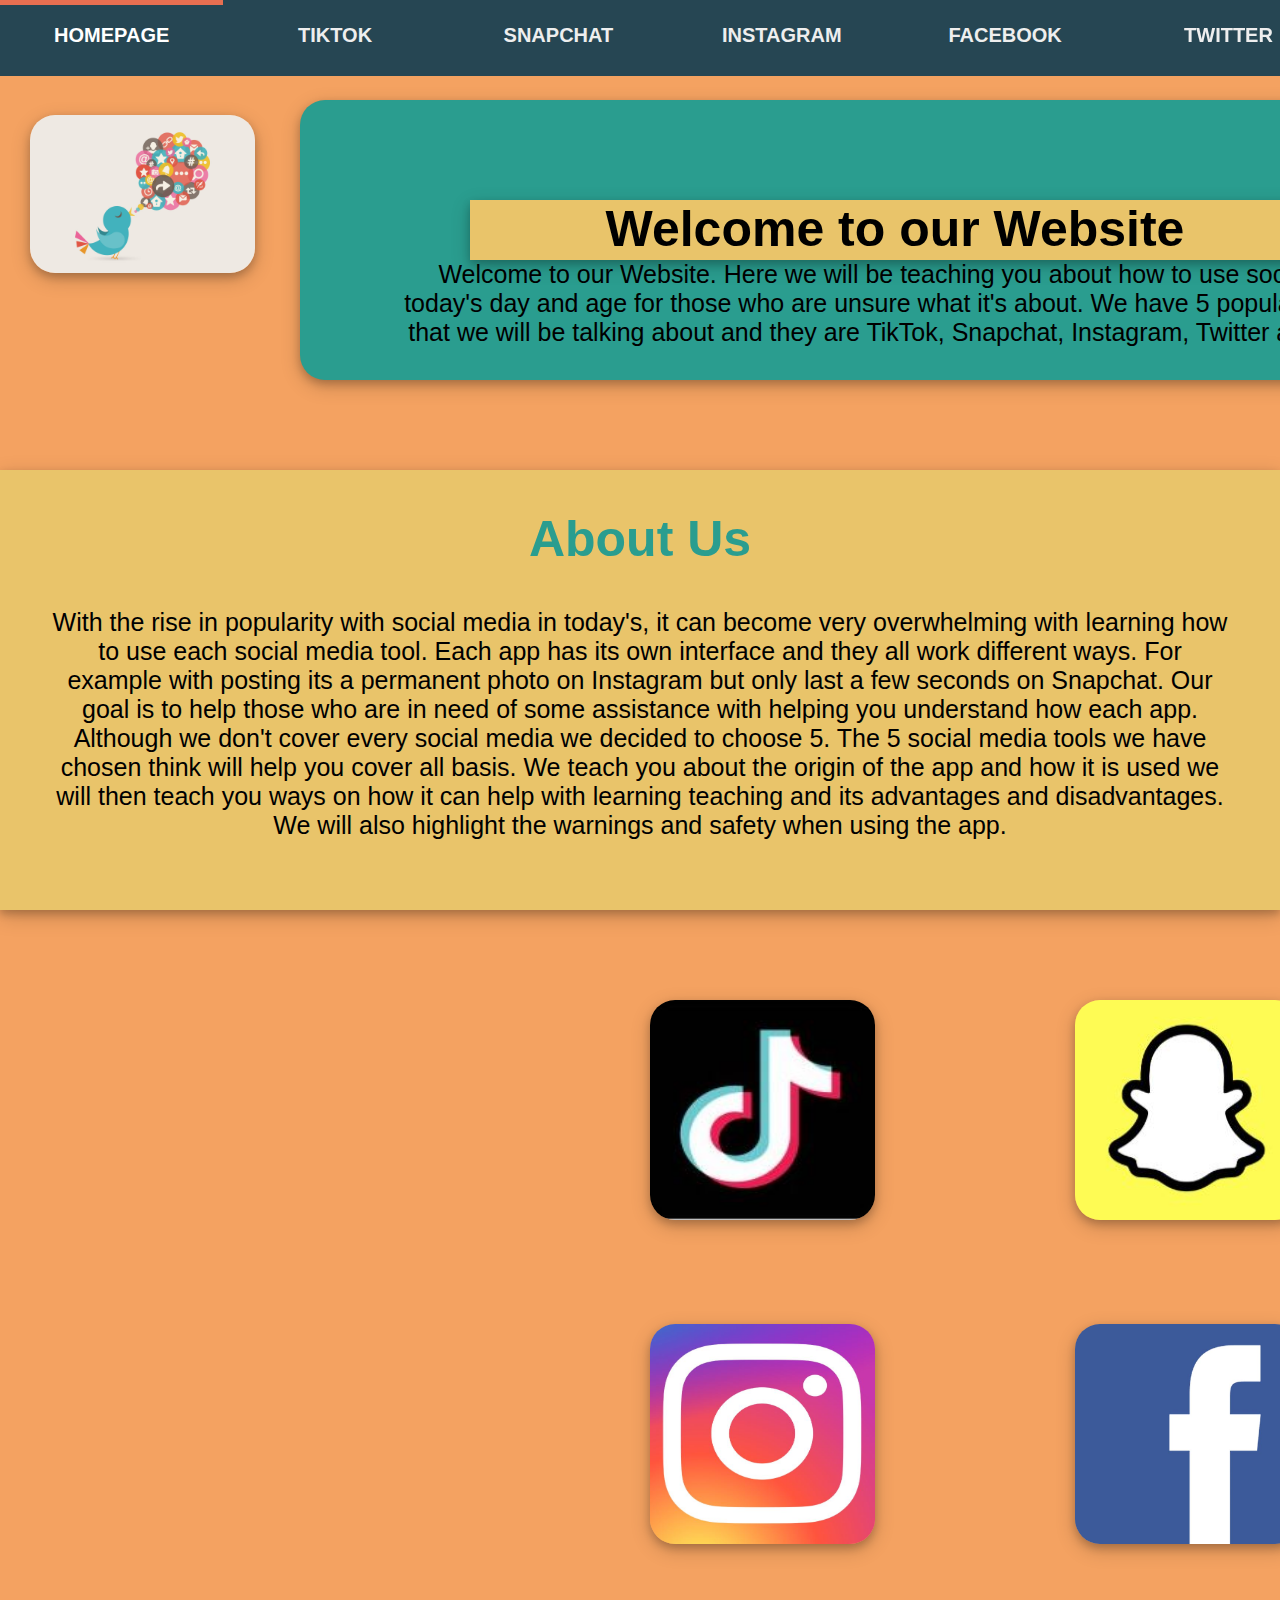
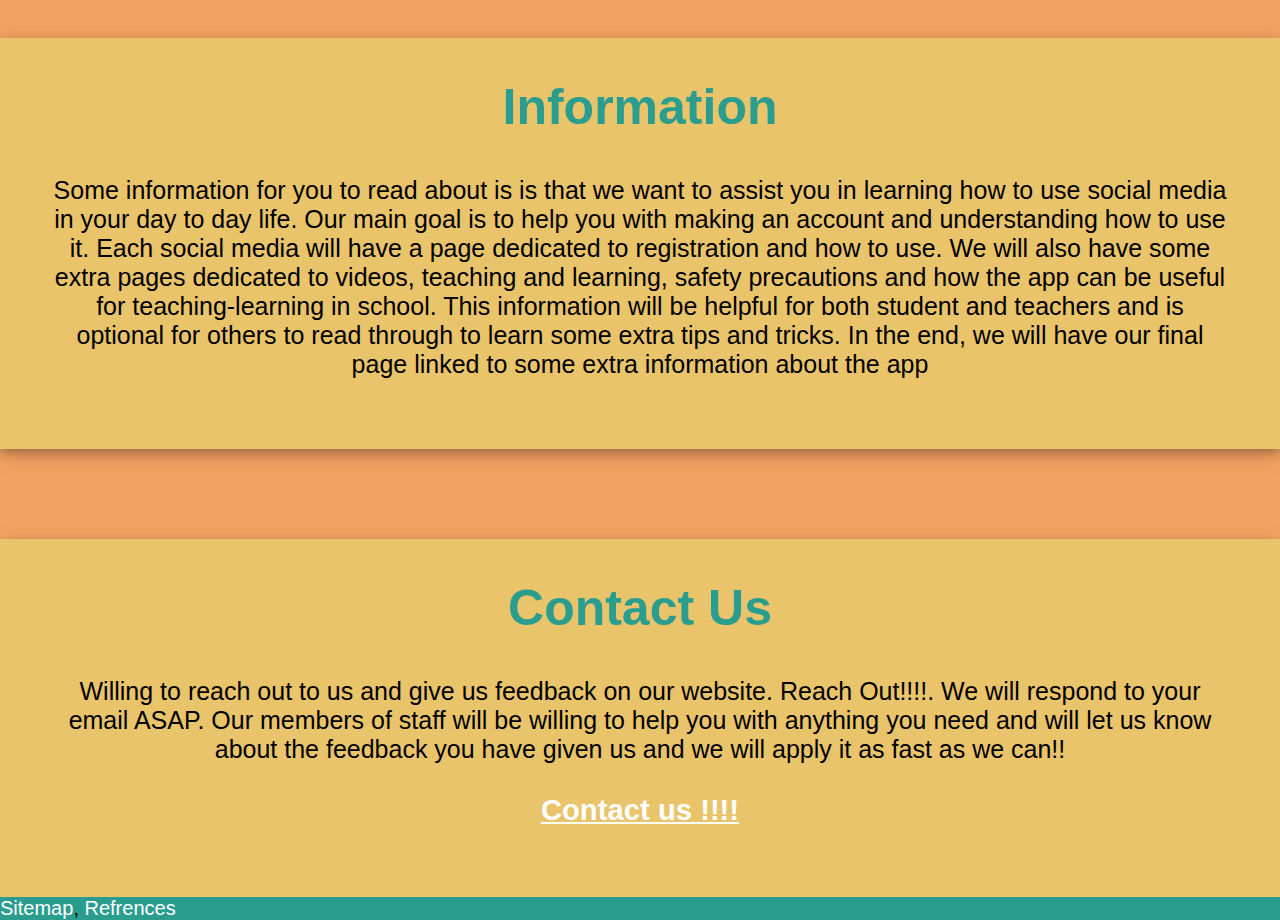
<file: index.html>
<!DOCTYPE html>
<html>
    
    <head>
        
        
        <link rel="stylesheet" href="css/style.css">
    </head>
    <body>
    
   <div class="social"> 
   <img src="images/socialbirdmessage.jpg" alt="Social Media"> 
   </div>
   
   <div class="social2"> 
   <img src="images/socialbirdmessage.jpg" alt="Social Media"> 
   
   </div>
     <div class="welcomebox">
      
       <h1>
       Welcome to our Website
       </h1> 
       
       
       <p>Welcome to our Website. Here we will be teaching you about how to use social media in today's day and age for those who are unsure what it's about. We have 5 popular social media that we will be talking about and they are TikTok, Snapchat, Instagram, Twitter and Facebook.</p>
       
       </div>
       
    <div class="About">
       
        <h2>
        About Us
        </h2>
        
        <p>With the rise in popularity with social media in today's, it can become very overwhelming with learning how to use each social media tool. Each app has its own interface and they all work different ways. For example with posting its a permanent photo on Instagram but only last a few seconds on Snapchat. Our goal is to help those who are in need of some assistance with helping you understand how each app.</p>
        
       <p> Although we don't cover every social media we decided to choose 5. The 5 social media tools we have chosen think will help you cover all basis. We teach you about the origin of the app and how it is used we will then teach you ways on how it can help with learning teaching and its advantages and disadvantages. We will also highlight the warnings and safety when using the app.</p>
        
        </div>
      
      <div class="gridbox">
      <div class="item1">
      <img src="images/tiktoklogo.JPG" alt="Tik-Tok Logo">
      </div>
      <div class="item2">
      <img src="images/snapchatlogo.JPG" alt="Snapchat Logo"></div> 
      <div class="item3">
      <img src="images/instagramlogo.JPG" alt="Instagram Logo"></div>
      <div class="item4">
      <img src="images/facebooklogo.JPG" alt="Facebook Logo">
      </div> 
          
          
          
      </div>
      
      <div class="Info">
          
          <h2>
              Information
          </h2>
          
          <p>Some information for you to read about is is that we want to assist you in learning how to use social media in your day to day life. Our main goal is to help you with making an account and understanding how to use it. Each social media will have a page dedicated to registration and how to use. We will also have some extra pages dedicated to videos, teaching and learning, safety precautions and how the app can be useful for teaching-learning in school. This information will be helpful for both student and teachers and is optional for others to read through to learn some extra tips and tricks. In the end, we will have our final page linked to some extra information about the app</p>
          
      </div>
      
      <div class="Contact">
         
          <h2>Contact Us </h2>
          
          <p>Willing to reach out to us and give us feedback on our website. Reach Out!!!!. We will respond to your email ASAP. Our members of staff will be willing to help you with anything you need and will let us know about the feedback you have given us and we will apply it as fast as we can!!</p>
          
         <div class="contactlink"><h3><a href="contact.html">Contact us !!!!</a></h3></div>
      </div>
      
       
        <div class="container">
  <nav>
    <ul>
        <li><a href="index.html">HomePage</a></li>
      <li>TikTok
        <ul class="sub-nav">
            <li><a href="tiktok_introduction.html">Introduction</a></li>
          <li>Registration</li>
          <li>How to Use</li>
          <li>Video</li>
          <li>Teaching</li>
          <li>Safety</li>
          <li>Extra Info</li>
        </ul>
      </li>
      <li>Snapchat
        <ul class="sub-nav">
          <li><a href="snapchat_introduction.html">Introduction</a></li>
          <li>Registration</li>
          <li>How to Use</li>
          <li>Video</li>
          <li>Teaching</li>
          <li>Safety</li>
          <li>Extra Info</li>
        </ul>
      </li>
      <li>Instagram
        <ul class="sub-nav">
          <li><a href="instagram_introduction.html">Introduction</a></li>
            <li><a href="instagram_registration.html">Registration</a></li>
          <li><a href="how_to_use.html">How to Use</a></li>
          <li><a href="insta_video.html">Video</a></li>
          <li><a href="insta_safety.html">Safety</a></li>
          <li><a href="insta_teaching.html">Teaching</a></li>
          <li><a href="instagram_extra_info.html">Extra Info</a></li>
          </ul></li>
      <li>Facebook
        <ul class="sub-nav">
          <li><a href="facebook_introduction.html">Introduction</a></li>
          <li>Registration</li>
          <li>How to Use</li>
          <li>Video</li>
          <li>Teaching</li>
          <li>Safety</li>
          <li>Extra Info</li>
        </ul>
      </li>
      <li>Twitter
        <ul class="sub-nav">
          <li><a href="twitter_introduction.html">Introduction</a></li>
          <li>Registration</li>
          <li>How to Use</li>
          <li>Video</li>
          <li>Teaching</li>
          <li>Safety</li>
          <li>Extra Info</li>
        </ul>
      </li>
    </ul>
    </nav></div>
  
   <footer> <a href="sitemap.html">Sitemap</a>, <a href="refrence.html">Refrences</a></footer>
       
        
    </body>
</html>
</file>
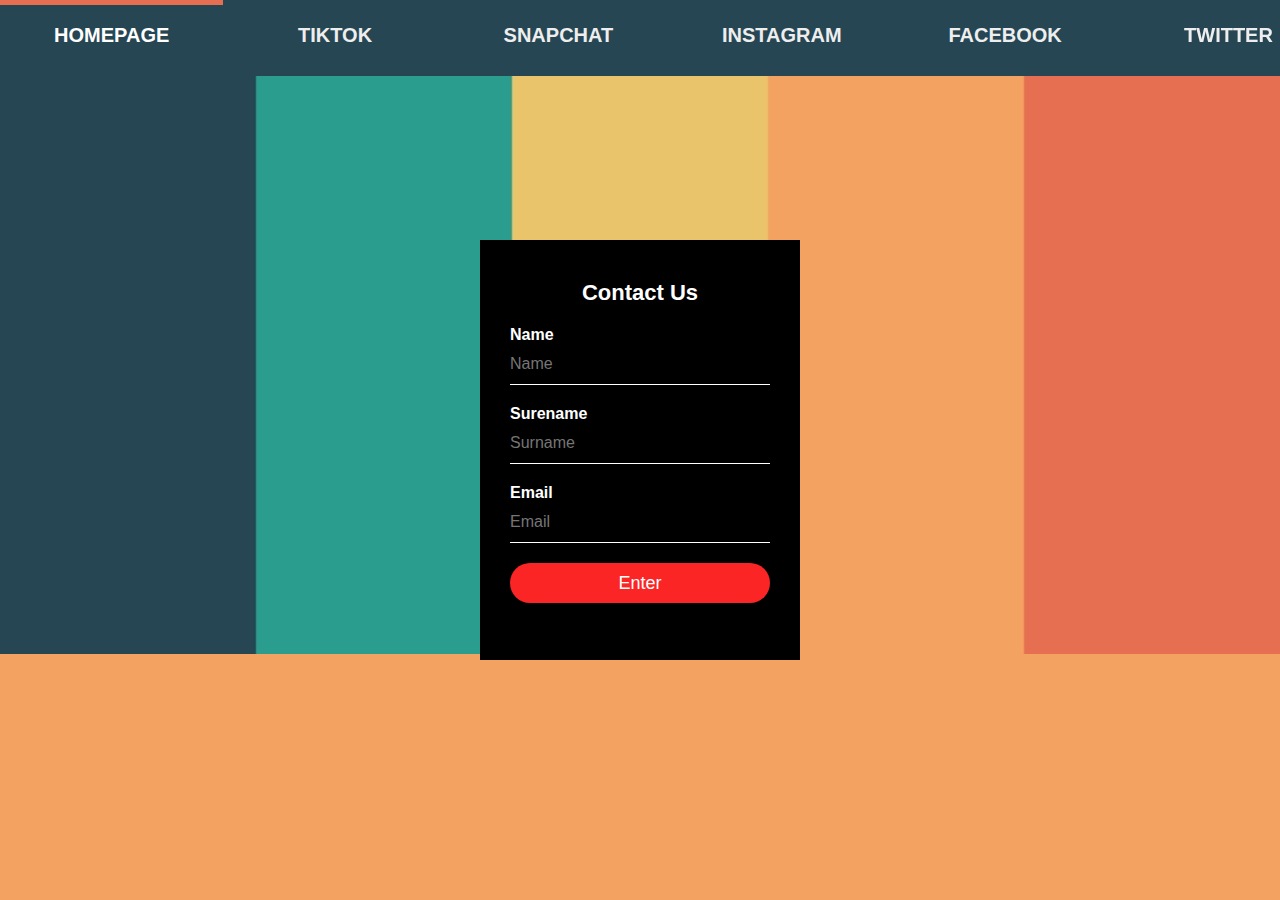
<file: contact.html>
<!DOCTYPE html>
<html>
   
    <head>
    
    <link rel="stylesheet" href="css/style.css">
    
    </head>
   
    <body>
       <div class="contactbody">
       <img src="images/background2.jpg" alt="Background2">
        <div class="contactbox"> 
        <h1>Contact Us</h1>
        <form>
            <p>Name</p>
            <input type="text" name"" placeholder="Name">
            <p>Surename</p>
            <input type="text" name"" placeholder="Surname">
            <p>Email</p>
            <input type="text" name"" placeholder="Email">
            <input type="submit" name"" value="Enter">
        </form> </div> </div>
        
        <div class="container">
  <nav>
    <ul>
        <li><a href="index.html">HomePage</a></li>
      <li>TikTok
        <ul class="sub-nav">
            <li><a href="tiktok_introduction.html">Introduction</a></li>
          <li>Registration</li>
          <li>How to Use</li>
          <li>Video</li>
          <li>Teaching</li>
          <li>Safety</li>
          <li>Extra Info</li>
        </ul>
      </li>
      <li>Snapchat
        <ul class="sub-nav">
          <li><a href="snapchat_introduction.html">Introduction</a></li>
          <li>Registration</li>
          <li>How to Use</li>
          <li>Video</li>
          <li>Teaching</li>
          <li>Safety</li>
          <li>Extra Info</li>
        </ul>
      </li>
      <li>Instagram
        <ul class="sub-nav">
          <li><a href="instagram_introduction.html">Introduction</a></li>
            <li><a href="instagram_registration.html">Registration</a></li>
          <li><a href="how_to_use.html">How to Use</a></li>
          <li><a href="insta_video.html">Video</a></li>
          <li><a href="insta_safety.html">Safety</a></li>
          <li><a href="insta_teaching.html">Teaching</a></li>
          <li><a href="instagram_extra_info.html">Extra Info</a></li>
          </ul></li>
      <li>Facebook
        <ul class="sub-nav">
          <li><a href="facebook_introduction.html">Introduction</a></li>
          <li>Registration</li>
          <li>How to Use</li>
          <li>Video</li>
          <li>Teaching</li>
          <li>Safety</li>
          <li>Extra Info</li>
        </ul>
      </li>
      <li>Twitter
        <ul class="sub-nav">
          <li><a href="twitter_introduction.html">Introduction</a></li>
          <li>Registration</li>
          <li>How to Use</li>
          <li>Video</li>
          <li>Teaching</li>
          <li>Safety</li>
          <li>Extra Info</li>
        </ul>
      </li>
    </ul>
    </nav></div>
        
    </body>
</html>
</file>
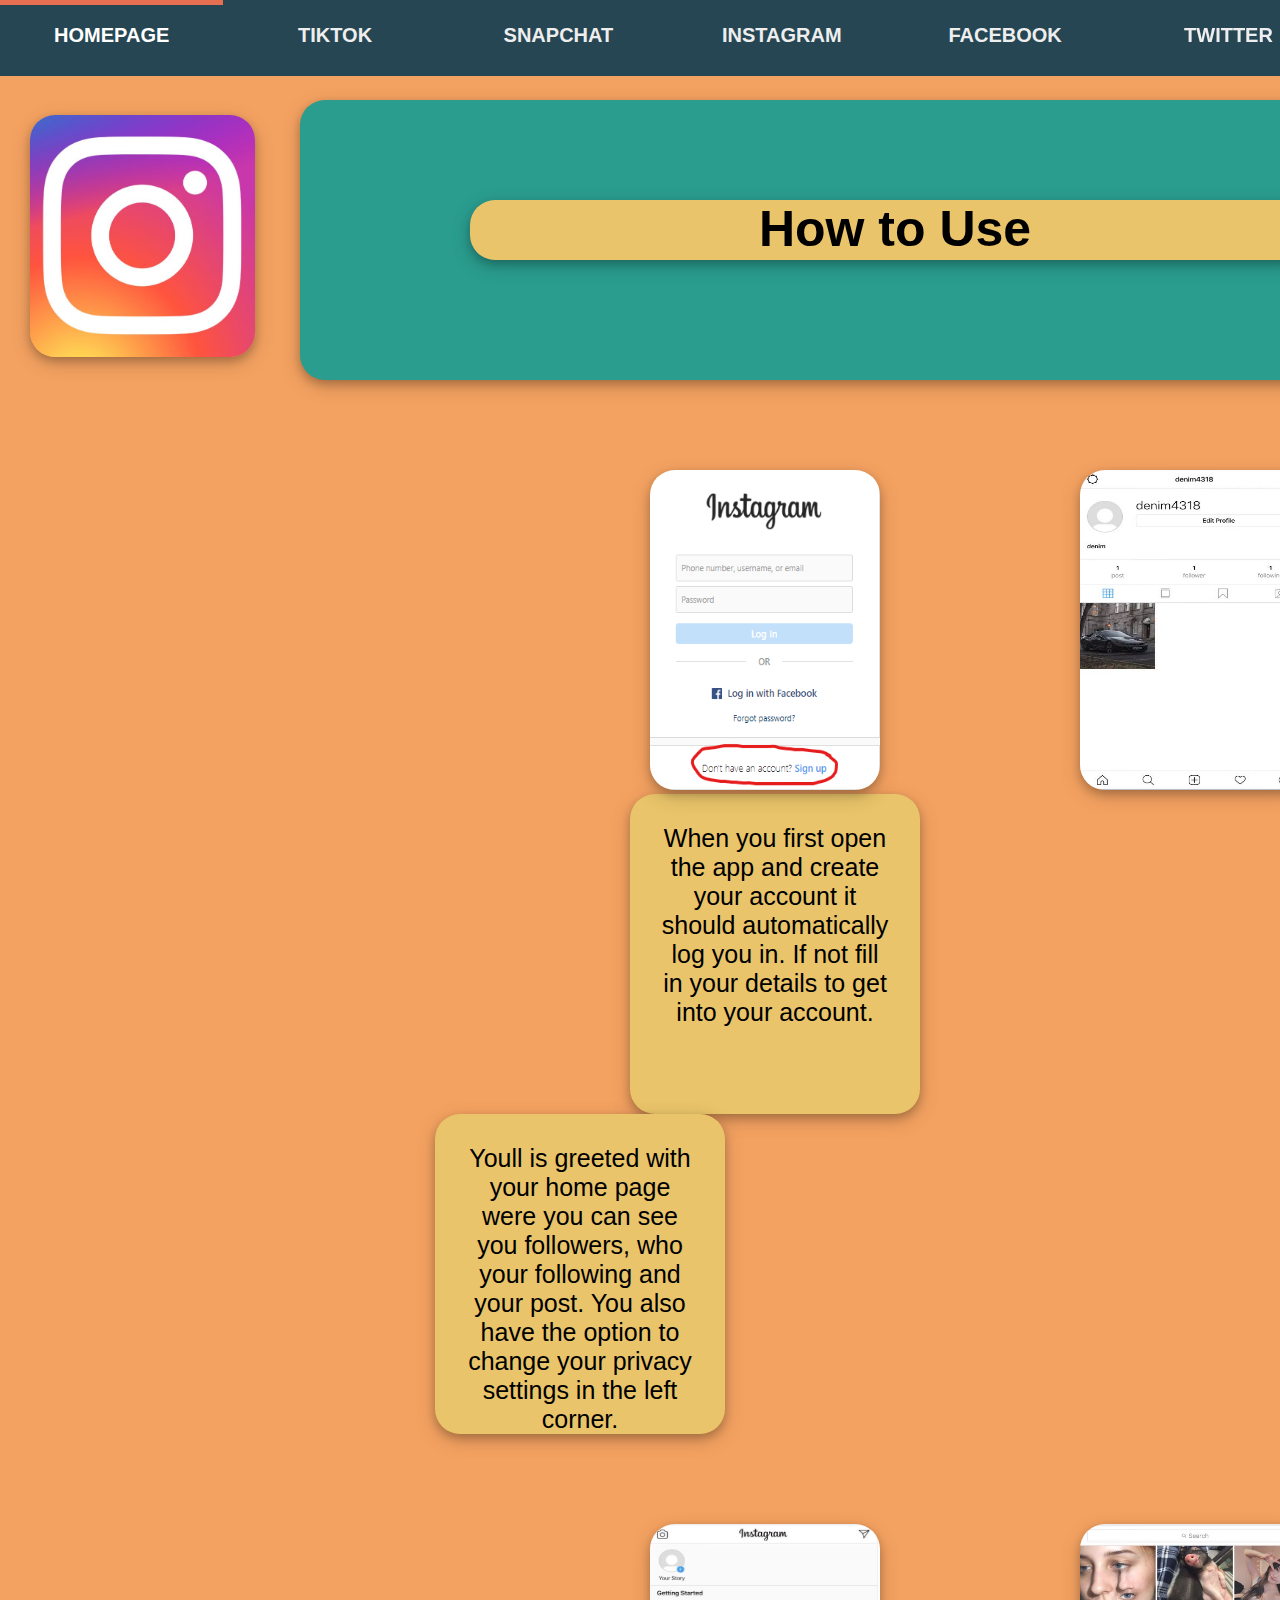
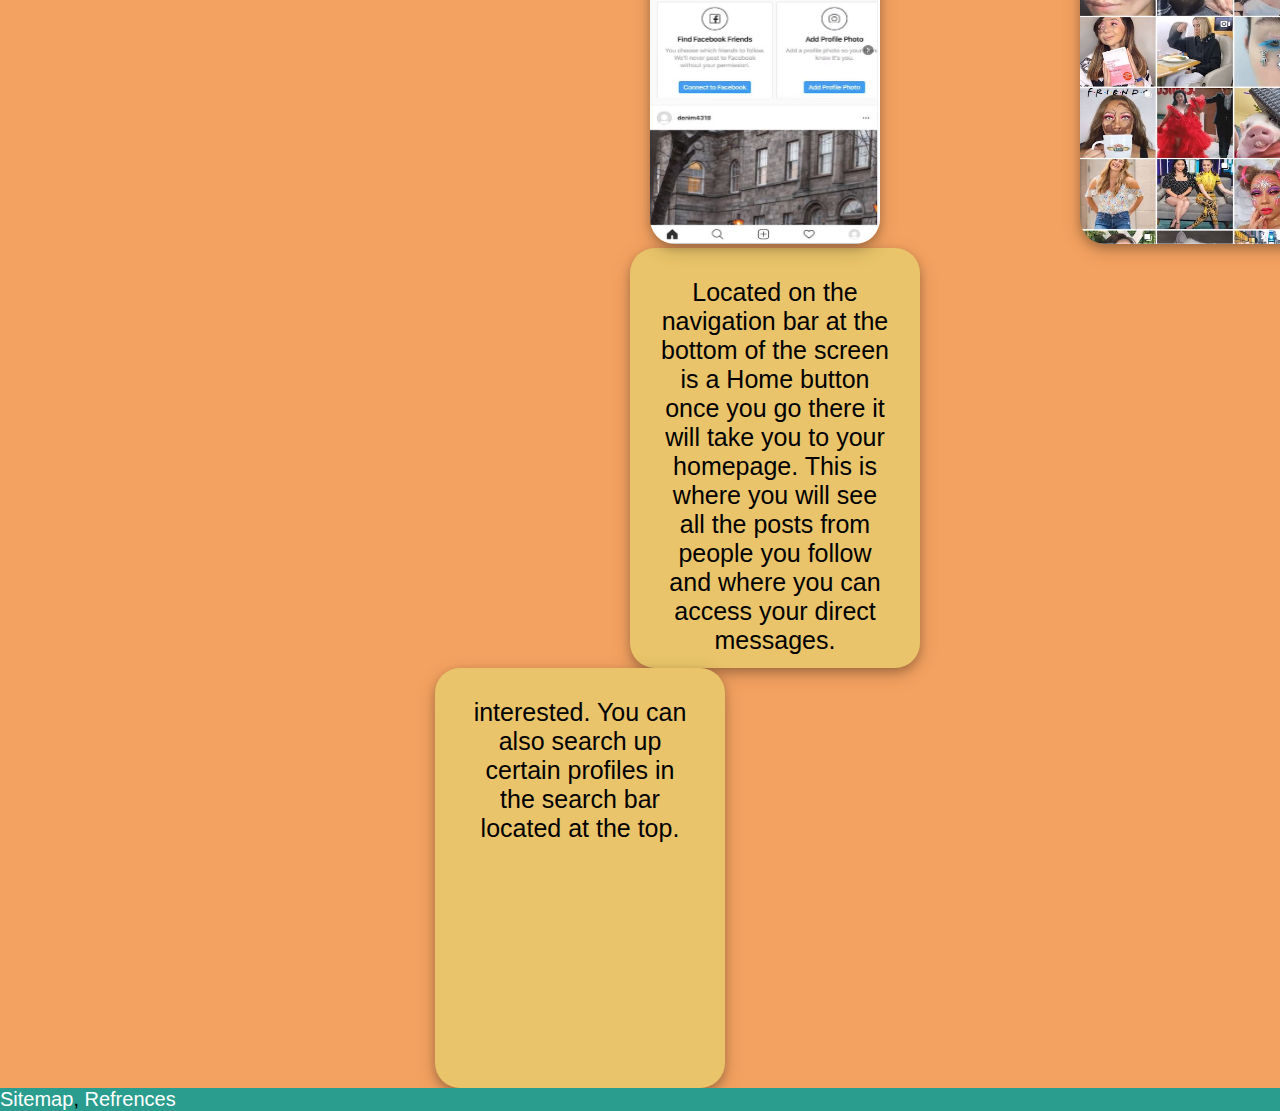
<file: how_to_use.html>
<!DOCTYPE html>
<html>
    
    <head>
        
        <link rel="stylesheet" href="css/style.css">
    </head>
    <body>
    
   <div class="social"> 
   <img src="images/instagramlogo.JPG" alt="Instagram"> 
   </div>
   
   <div class="social2"> 
   <img src="images/instagramlogo.JPG" alt="Instagram"> 
   
   </div>
     <div class="Registration">
      
       <h1>
       How to Use
       </h1> 
       
       </div>
       
      
      <div class="reginsta1">
      <div class="insta1"><img src="images/instagramlogin.png" alt="Instagram"> 
      </div>
      <div class="insta2"><img src="images/profile3.JPG" alt="Instagram"> 
      </div> 
      </div> 
      
     
      <div class="parainsta1"><p>When you first open the app and create your account it should automatically log you in. If not fill in your details to get into your account.</p> 
      </div>
      <div class="parainsta2"><p>Youll is greeted with your home page were you can see you followers, who your following and your post. You also have the option to change your privacy settings in the left corner.</p> 
      </div>
      
       <div class="reginsta2">
      <div class="insta3"><img src="images/homepage.JPG" alt="Instagram"> 
      </div>
      <div class="insta4"><img src="images/explore%20page.JPG" alt="Instagram"> 
      </div> 
      </div>  
      
      <div class="parainsta3"><p>Located on the navigation bar at the bottom of the screen is a Home button once you go there it will take you to your homepage. This is where you will see all the posts from people you follow and where you can access your direct messages.</p> 
      </div>
      <div class="parainsta4"><p>interested. You can also search up certain profiles in the search bar located at the top.</p> 
      </div>
    
      <div class="container">
  <nav>
    <ul>
        <li><a href="index.html">HomePage</a></li>
      <li>TikTok
        <ul class="sub-nav">
            <li><a href="tiktok_introduction.html">Introduction</a></li>
          <li>Registration</li>
          <li>How to Use</li>
          <li>Video</li>
          <li>Teaching</li>
          <li>Safety</li>
          <li>Extra Info</li>
        </ul>
      </li>
      <li>Snapchat
        <ul class="sub-nav">
          <li><a href="snapchat_introduction.html">Introduction</a></li>
          <li>Registration</li>
          <li>How to Use</li>
          <li>Video</li>
          <li>Teaching</li>
          <li>Safety</li>
          <li>Extra Info</li>
        </ul>
      </li>
      <li>Instagram
        <ul class="sub-nav">
          <li><a href="instagram_introduction.html">Introduction</a></li>
            <li><a href="instagram_registration.html">Registration</a></li>
          <li><a href="how_to_use.html">How to Use</a></li>
          <li><a href="insta_video.html">Video</a></li>
          <li><a href="insta_safety.html">Safety</a></li>
          <li><a href="insta_teaching.html">Teaching</a></li>
          <li><a href="instagram_extra_info.html">Extra Info</a></li>
          </ul></li>
      <li>Facebook
        <ul class="sub-nav">
          <li><a href="facebook_introduction.html">Introduction</a></li>
          <li>Registration</li>
          <li>How to Use</li>
          <li>Video</li>
          <li>Teaching</li>
          <li>Safety</li>
          <li>Extra Info</li>
        </ul>
      </li>
      <li>Twitter
        <ul class="sub-nav">
          <li><a href="twitter_introduction.html">Introduction</a></li>
          <li>Registration</li>
          <li>How to Use</li>
          <li>Video</li>
          <li>Teaching</li>
          <li>Safety</li>
          <li>Extra Info</li>
        </ul>
      </li>
    </ul>
    </nav></div>
  
    <div class="ft2">
    <footer> <a href="sitemap.html">Sitemap</a>, <a href="refrence.html">Refrences</a></footer>
    </div> 
        
    </body>
</html>
</file>
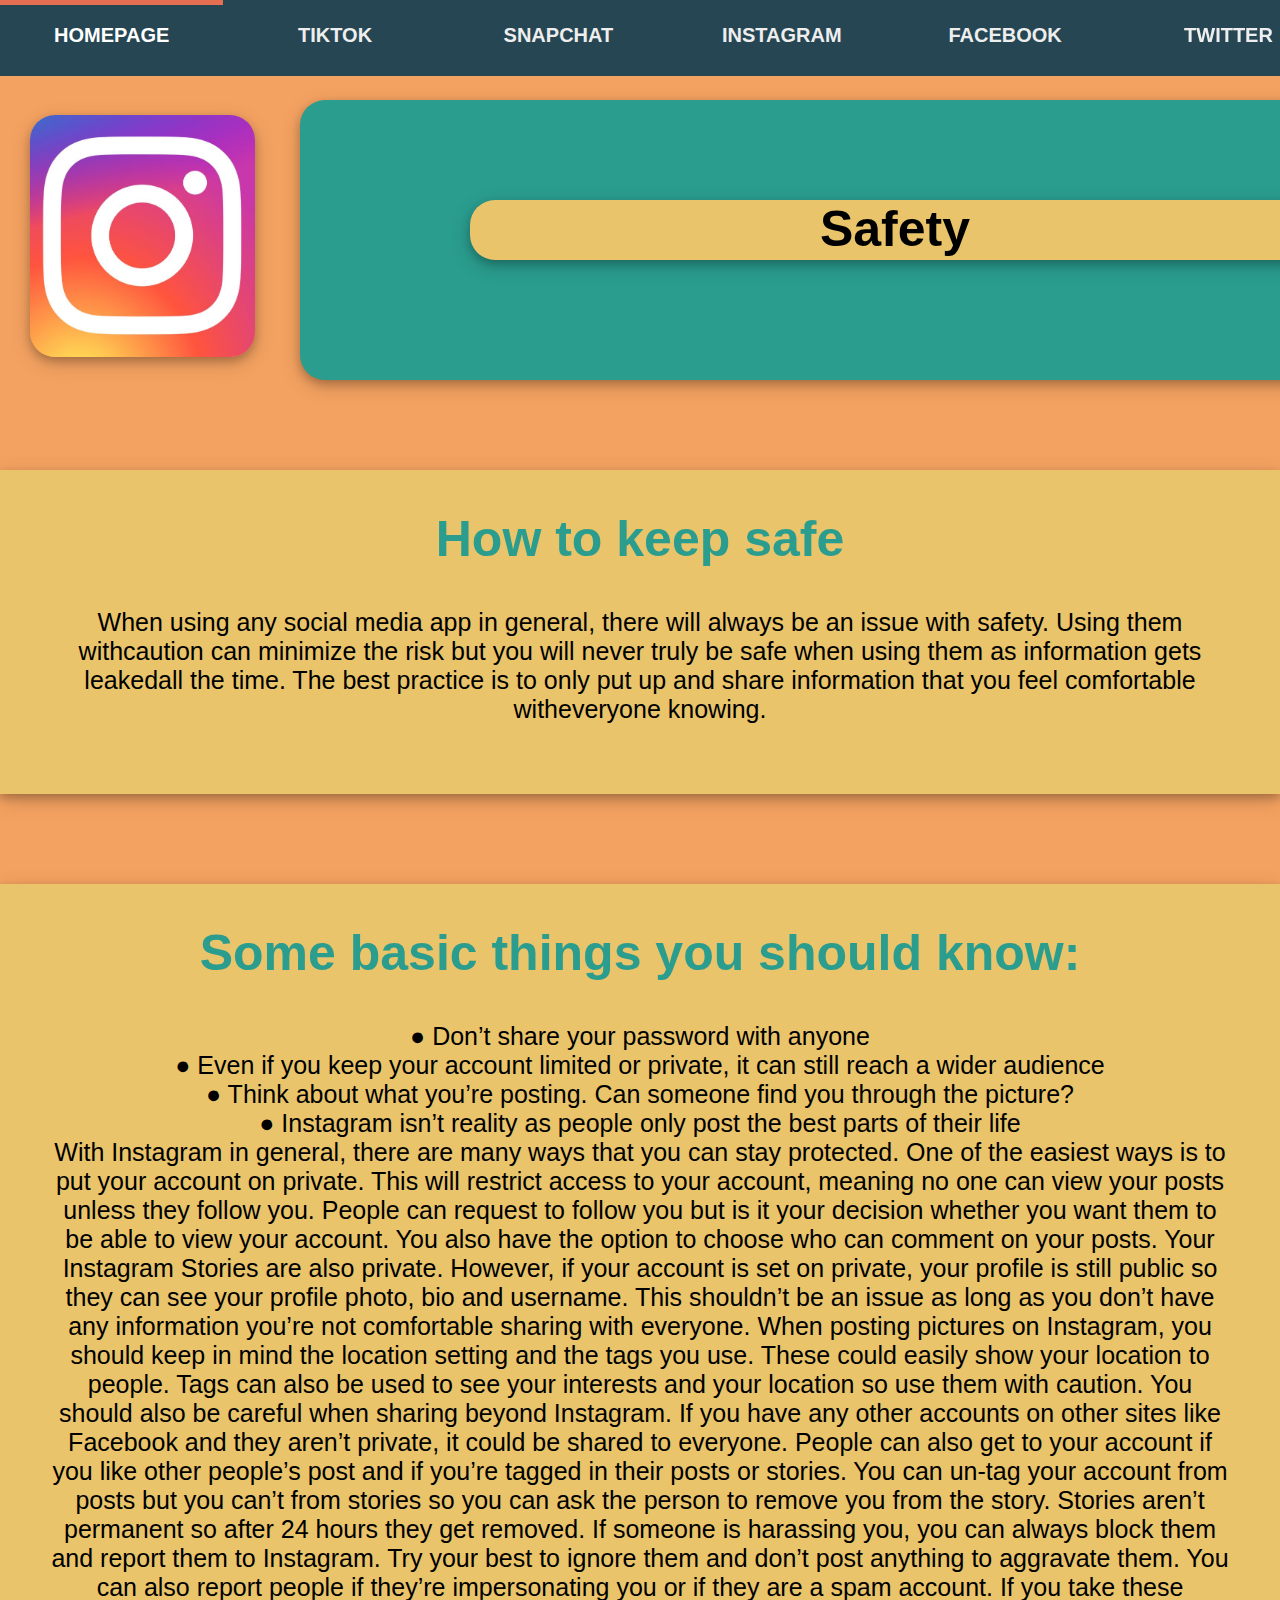
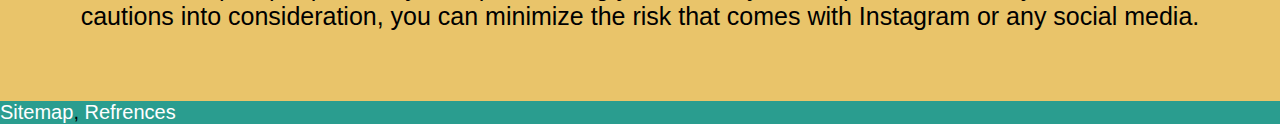
<file: insta_safety.html>
<!DOCTYPE html>
<html>
    
    <head>
        
        <link rel="stylesheet" href="css/style.css">
    </head>
    <body>
    
   <div class="social"> 
   <img src="images/instagramlogo.JPG" alt="Instagram"> 
   </div>
   
   <div class="social2"> 
   <img src="images/instagramlogo.JPG" alt="Instagram"> 
   
   </div>
     <div class="Registration">
      
       <h1>
       Safety
       </h1> 
       
       </div>
       
    <div class="instagramreg">
       
        <h2>
        How to keep safe
        </h2>
        
        <p>When using any social media app in general, there will always be an issue with safety. Using them withcaution can minimize the risk but you will never truly be safe when using them as information gets leakedall the time. The best practice is to only put up and share information that you feel comfortable witheveryone knowing.</p>
        
       
        </div>
      
      <div class="registration">
          
          <h2>Some basic things you should know:</h2>
        
        <p>● Don’t share your password    with anyone</p>
        
        <p>● Even if you keep your   account limited or private, it can still reach a wider audience</p>
        
        <p>● Think about what you’re posting. Can someone find you through the picture?</p>
        
        <p>● Instagram isn’t reality as people only post the best parts of their life </p>
        
          <p>With Instagram in general, there are many ways that you can stay protected. One of the easiest ways is to put your account on private. This will restrict access to your account, meaning no one can view your posts unless they follow you. People can request to follow you but is it your decision whether you want them to be able to view your account. You also have the option to choose who can comment on your posts. Your Instagram Stories are also private. However, if your account is set on private, your profile is still public so they can see your profile photo, bio and username. This shouldn’t be an issue as long as you don’t have any information you’re not comfortable sharing with everyone. When posting pictures on Instagram, you should keep in mind the location setting and the tags you use. These could easily show your location to people. Tags can also be used to see your interests and your location so use them with caution. You should also be careful when sharing beyond Instagram. If you have any other accounts on other sites like Facebook and they aren’t private, it could be shared to everyone. People can also get to your account if you like other people’s post and if you’re tagged in their posts or stories. You can un-tag your account from posts but you can’t from stories so you can ask the person to remove you from the story. Stories aren’t permanent so after 24 hours they get removed. If someone is harassing you, you can always block them and report them to Instagram. Try your best to ignore them and don’t post anything to aggravate them. You can also report people if they’re impersonating you or if they are a spam account. If you take these cautions into consideration, you can minimize the risk that comes with Instagram or any social media.</p>
          
      </div>
      
      
      
    
      <div class="container">
  <nav>
    <ul>
        <li><a href="index.html">HomePage</a></li>
      <li>TikTok
        <ul class="sub-nav">
            <li><a href="tiktok_introduction.html">Introduction</a></li>
          <li>Registration</li>
          <li>How to Use</li>
          <li>Video</li>
          <li>Teaching</li>
          <li>Safety</li>
          <li>Extra Info</li>
        </ul>
      </li>
      <li>Snapchat
        <ul class="sub-nav">
          <li><a href="snapchat_introduction.html">Introduction</a></li>
          <li>Registration</li>
          <li>How to Use</li>
          <li>Video</li>
          <li>Teaching</li>
          <li>Safety</li>
          <li>Extra Info</li>
        </ul>
      </li>
      <li>Instagram
        <ul class="sub-nav">
          <li><a href="instagram_introduction.html">Introduction</a></li>
            <li><a href="instagram_registration.html">Registration</a></li>
          <li><a href="how_to_use.html">How to Use</a></li>
          <li><a href="insta_video.html">Video</a></li>
          <li><a href="insta_safety.html">Safety</a></li>
          <li><a href="insta_teaching.html">Teaching</a></li>
          <li><a href="instagram_extra_info.html">Extra Info</a></li>
          </ul></li>
      <li>Facebook
        <ul class="sub-nav">
          <li><a href="facebook_introduction.html">Introduction</a></li>
          <li>Registration</li>
          <li>How to Use</li>
          <li>Video</li>
          <li>Teaching</li>
          <li>Safety</li>
          <li>Extra Info</li>
        </ul>
      </li>
      <li>Twitter
        <ul class="sub-nav">
          <li><a href="twitter_introduction.html">Introduction</a></li>
          <li>Registration</li>
          <li>How to Use</li>
          <li>Video</li>
          <li>Teaching</li>
          <li>Safety</li>
          <li>Extra Info</li>
        </ul>
      </li>
    </ul>
    </nav></div>
    
    
  
  <footer> <a href="sitemap.html">Sitemap</a>, <a href="refrence.html">Refrences</a></footer>
        
    </body>
</html>
</file>
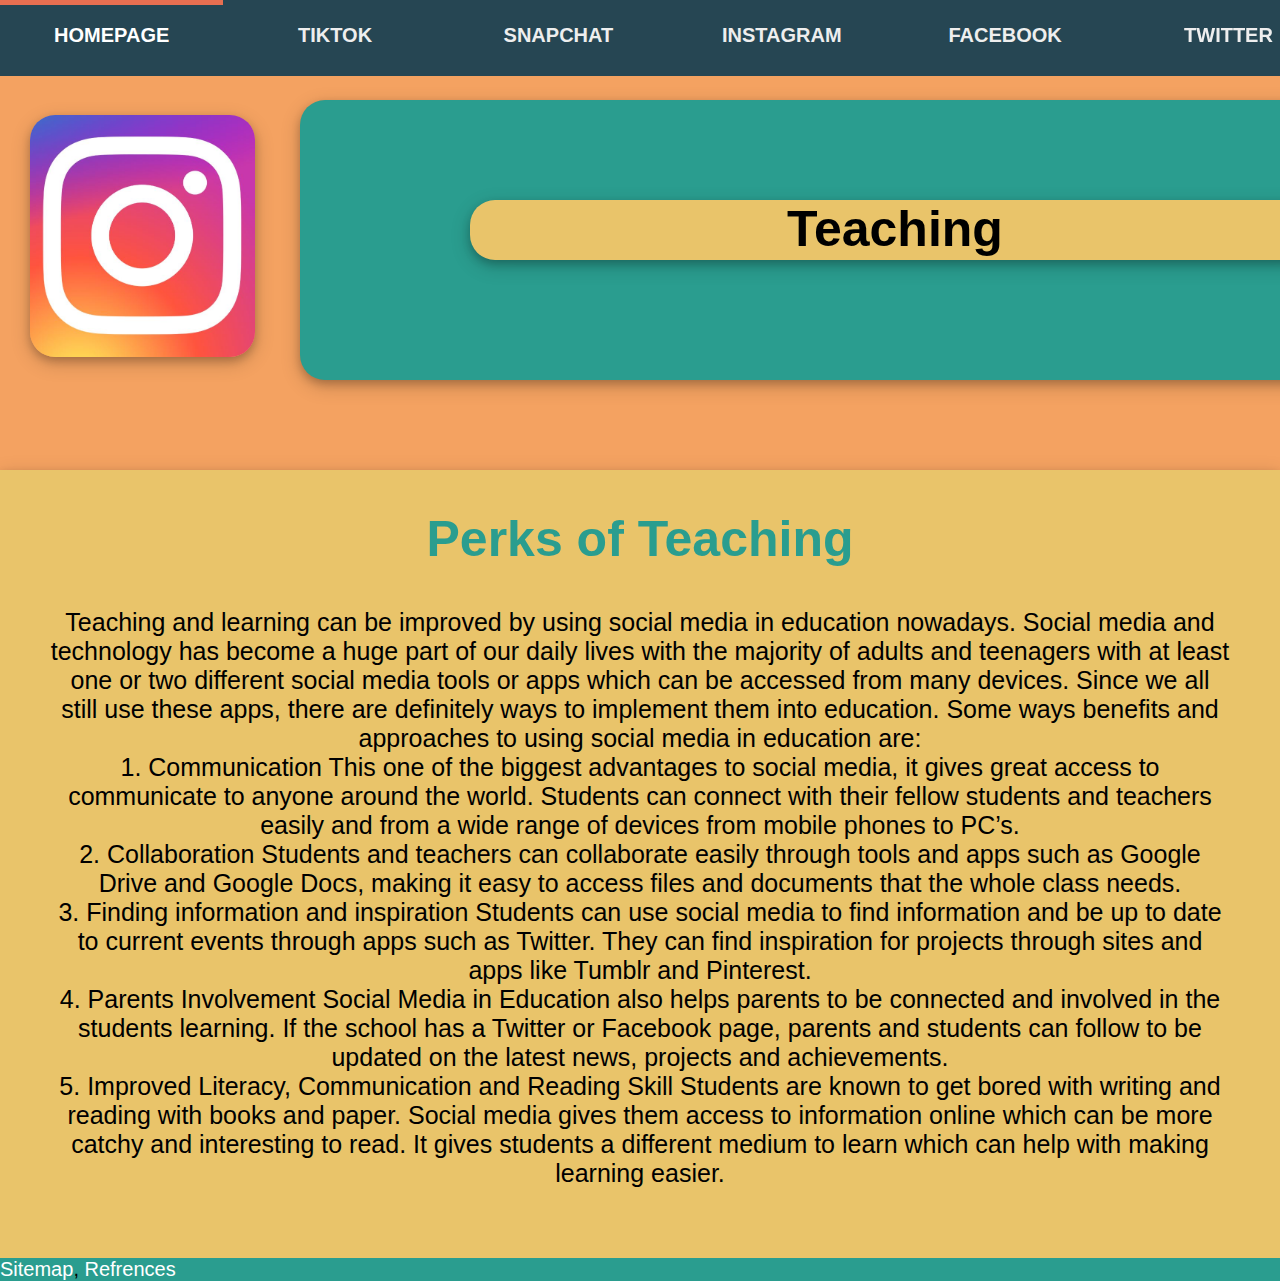
<file: insta_teaching.html>
<!DOCTYPE html>
<html>
    
    <head>
        
        <link rel="stylesheet" href="css/style.css">
    </head>
    <body>
    
   <div class="social"> 
   <img src="images/instagramlogo.JPG" alt="Instagram"> 
   </div>
   
   <div class="social2"> 
   <img src="images/instagramlogo.JPG" alt="Instagram"> 
   
   </div>
     <div class="Registration">
      
       <h1>
       Teaching
       </h1> 
       
       
        
       
       </div>
       
    <div class="instagramreg">
       
        <h2>
        Perks of Teaching
        </h2>
        
        <p>Teaching and learning can be improved by using social media in education nowadays. Social media and technology has become a huge part of our daily lives with the majority of adults and teenagers with at least one or two different social media tools or apps which can be accessed from many devices. Since we all still use these apps, there are definitely ways to implement them into education. Some ways benefits and approaches to using social media in education are:</p>

        <p>1. Communication This one of the biggest advantages to social media, it gives great access to communicate to anyone around the world. Students can connect with their fellow students and teachers easily and from a wide range of devices from mobile phones to PC’s.</p>

        <p>2. Collaboration Students and teachers can collaborate easily through tools and apps such as Google Drive and Google Docs, making it easy to access files and documents that the whole class needs.</p>
    
        <p>3. Finding information and inspiration Students can use social media to find information and be up to date to current events through apps such as Twitter. They can find inspiration for projects through sites and apps like Tumblr and Pinterest.</p>

        <p>4. Parents Involvement Social Media in Education also helps parents to be connected and involved in the students learning. If the school has a Twitter or Facebook page, parents and students can follow to be updated on the latest news, projects and achievements.</p>
    
        <p>5. Improved Literacy, Communication and Reading Skill Students are known to get bored with writing and reading with books and paper. Social media gives them access to information online which can be more catchy and interesting to read. It gives students a different medium to learn which can help with making learning easier.</p>
        
       
        </div>
      
      
      
      <div class="container">
  <nav>
    <ul>
        <li><a href="index.html">HomePage</a></li>
      <li>TikTok
        <ul class="sub-nav">
            <li><a href="tiktok_introduction.html">Introduction</a></li>
          <li>Registration</li>
          <li>How to Use</li>
          <li>Video</li>
          <li>Teaching</li>
          <li>Safety</li>
          <li>Extra Info</li>
        </ul>
      </li>
      <li>Snapchat
        <ul class="sub-nav">
          <li><a href="snapchat_introduction.html">Introduction</a></li>
          <li>Registration</li>
          <li>How to Use</li>
          <li>Video</li>
          <li>Teaching</li>
          <li>Safety</li>
          <li>Extra Info</li>
        </ul>
      </li>
      <li>Instagram
        <ul class="sub-nav">
          <li><a href="instagram_introduction.html">Introduction</a></li>
            <li><a href="instagram_registration.html">Registration</a></li>
          <li><a href="how_to_use.html">How to Use</a></li>
          <li><a href="insta_video.html">Video</a></li>
          <li><a href="insta_safety.html">Safety</a></li>
          <li><a href="insta_teaching.html">Teaching</a></li>
          <li><a href="instagram_extra_info.html">Extra Info</a></li>
          </ul></li>
      <li>Facebook
        <ul class="sub-nav">
          <li><a href="facebook_introduction.html">Introduction</a></li>
          <li>Registration</li>
          <li>How to Use</li>
          <li>Video</li>
          <li>Teaching</li>
          <li>Safety</li>
          <li>Extra Info</li>
        </ul>
      </li>
      <li>Twitter
        <ul class="sub-nav">
          <li><a href="twitter_introduction.html">Introduction</a></li>
          <li>Registration</li>
          <li>How to Use</li>
          <li>Video</li>
          <li>Teaching</li>
          <li>Safety</li>
          <li>Extra Info</li>
        </ul>
      </li>
    </ul>
    </nav></div>
    
    
  
  <footer> <a href="sitemap.html">Sitemap</a>, <a href="refrence.html">Refrences</a></footer>
       
        
    </body>
</html>
</file>
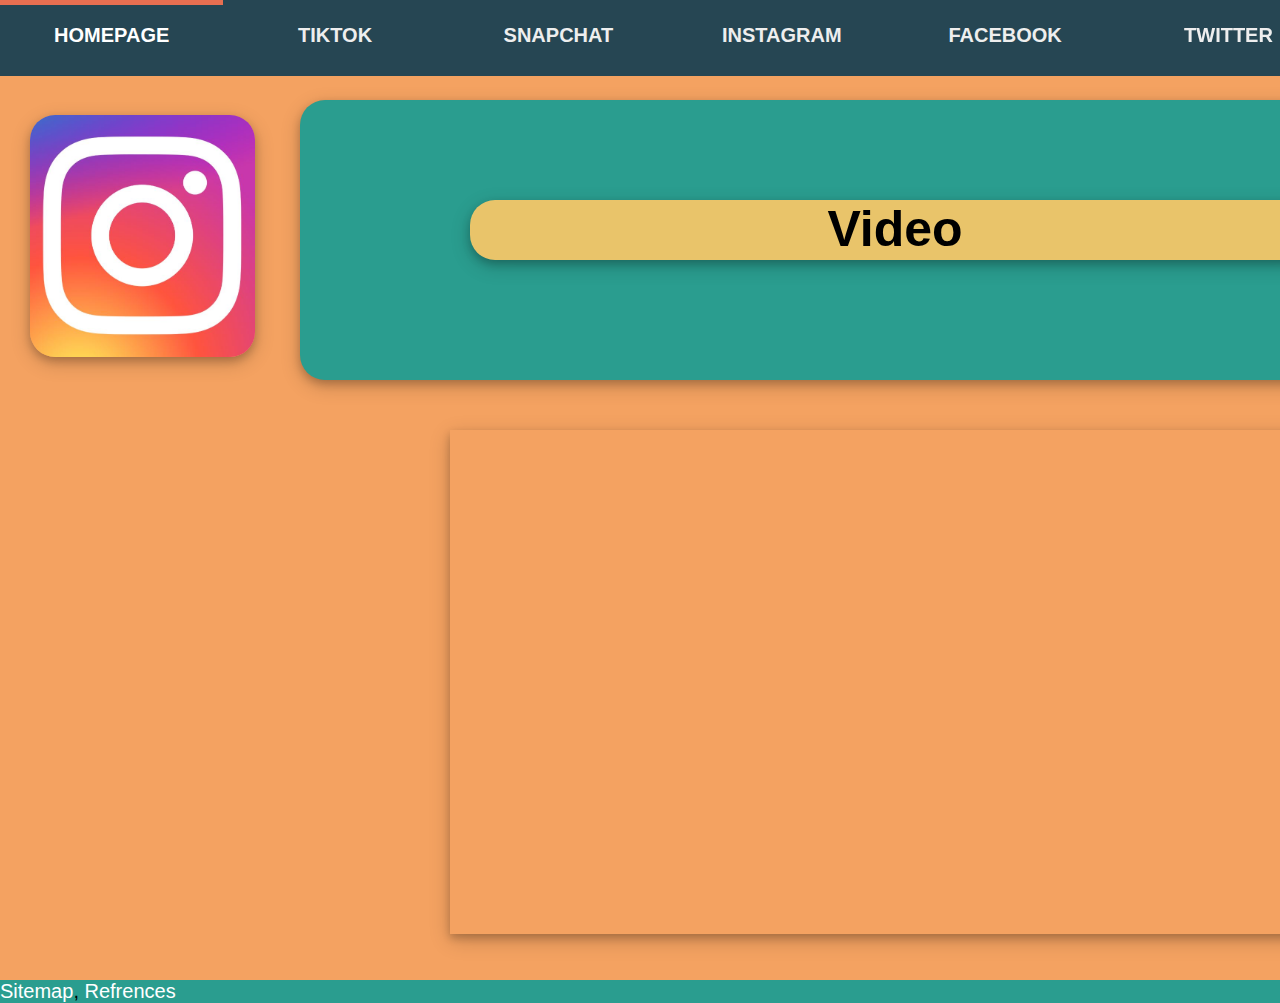
<file: insta_video.html>
<!DOCTYPE html>
<html>
    
    <head>
        
        <link rel="stylesheet" href="css/style.css">
    </head>
    <body>
    
   <div class="social"> 
   <img src="images/instagramlogo.JPG" alt="Instagram"> 
   </div>
   
   <div class="social2"> 
   <img src="images/instagramlogo.JPG" alt="Instagram"> 
   
   </div>
     <div class="Registration">
      
       <h1>
       Video
       </h1> 
       
       </div>
       
      <div class="video">
         
          <iframe width="1000" height="500" src="https://www.youtube.com/embed/dnalQIm1ZjM" frameborder="0" allow="accelerometer; autoplay; encrypted-media; gyroscope; picture-in-picture" allowfullscreen></iframe>
          
      </div>
      
    
      <div class="container">
  <nav>
    <ul>
        <li><a href="index.html">HomePage</a></li>
      <li>TikTok
        <ul class="sub-nav">
            <li><a href="tiktok_introduction.html">Introduction</a></li>
          <li>Registration</li>
          <li>How to Use</li>
          <li>Video</li>
          <li>Teaching</li>
          <li>Safety</li>
          <li>Extra Info</li>
        </ul>
      </li>
      <li>Snapchat
        <ul class="sub-nav">
          <li><a href="snapchat_introduction.html">Introduction</a></li>
          <li>Registration</li>
          <li>How to Use</li>
          <li>Video</li>
          <li>Teaching</li>
          <li>Safety</li>
          <li>Extra Info</li>
        </ul>
      </li>
      <li>Instagram
        <ul class="sub-nav">
          <li><a href="instagram_introduction.html">Introduction</a></li>
            <li><a href="instagram_registration.html">Registration</a></li>
          <li><a href="how_to_use.html">How to Use</a></li>
          <li><a href="insta_video.html">Video</a></li>
          <li><a href="insta_safety.html">Safety</a></li>
          <li><a href="insta_teaching.html">Teaching</a></li>
          <li><a href="instagram_extra_info.html">Extra Info</a></li>
          </ul></li>
      <li>Facebook
        <ul class="sub-nav">
          <li><a href="facebook_introduction.html">Introduction</a></li>
          <li>Registration</li>
          <li>How to Use</li>
          <li>Video</li>
          <li>Teaching</li>
          <li>Safety</li>
          <li>Extra Info</li>
        </ul>
      </li>
      <li>Twitter
        <ul class="sub-nav">
          <li><a href="twitter_introduction.html">Introduction</a></li>
          <li>Registration</li>
          <li>How to Use</li>
          <li>Video</li>
          <li>Teaching</li>
          <li>Safety</li>
          <li>Extra Info</li>
        </ul>
      </li>
    </ul>
    </nav></div>
    
        <div class="ft3">
    <footer> <a href="sitemap.html">Sitemap</a>, <a href="refrence.html">Refrences</a></footer>  </div>  
        
    </body>
</html>
</file>
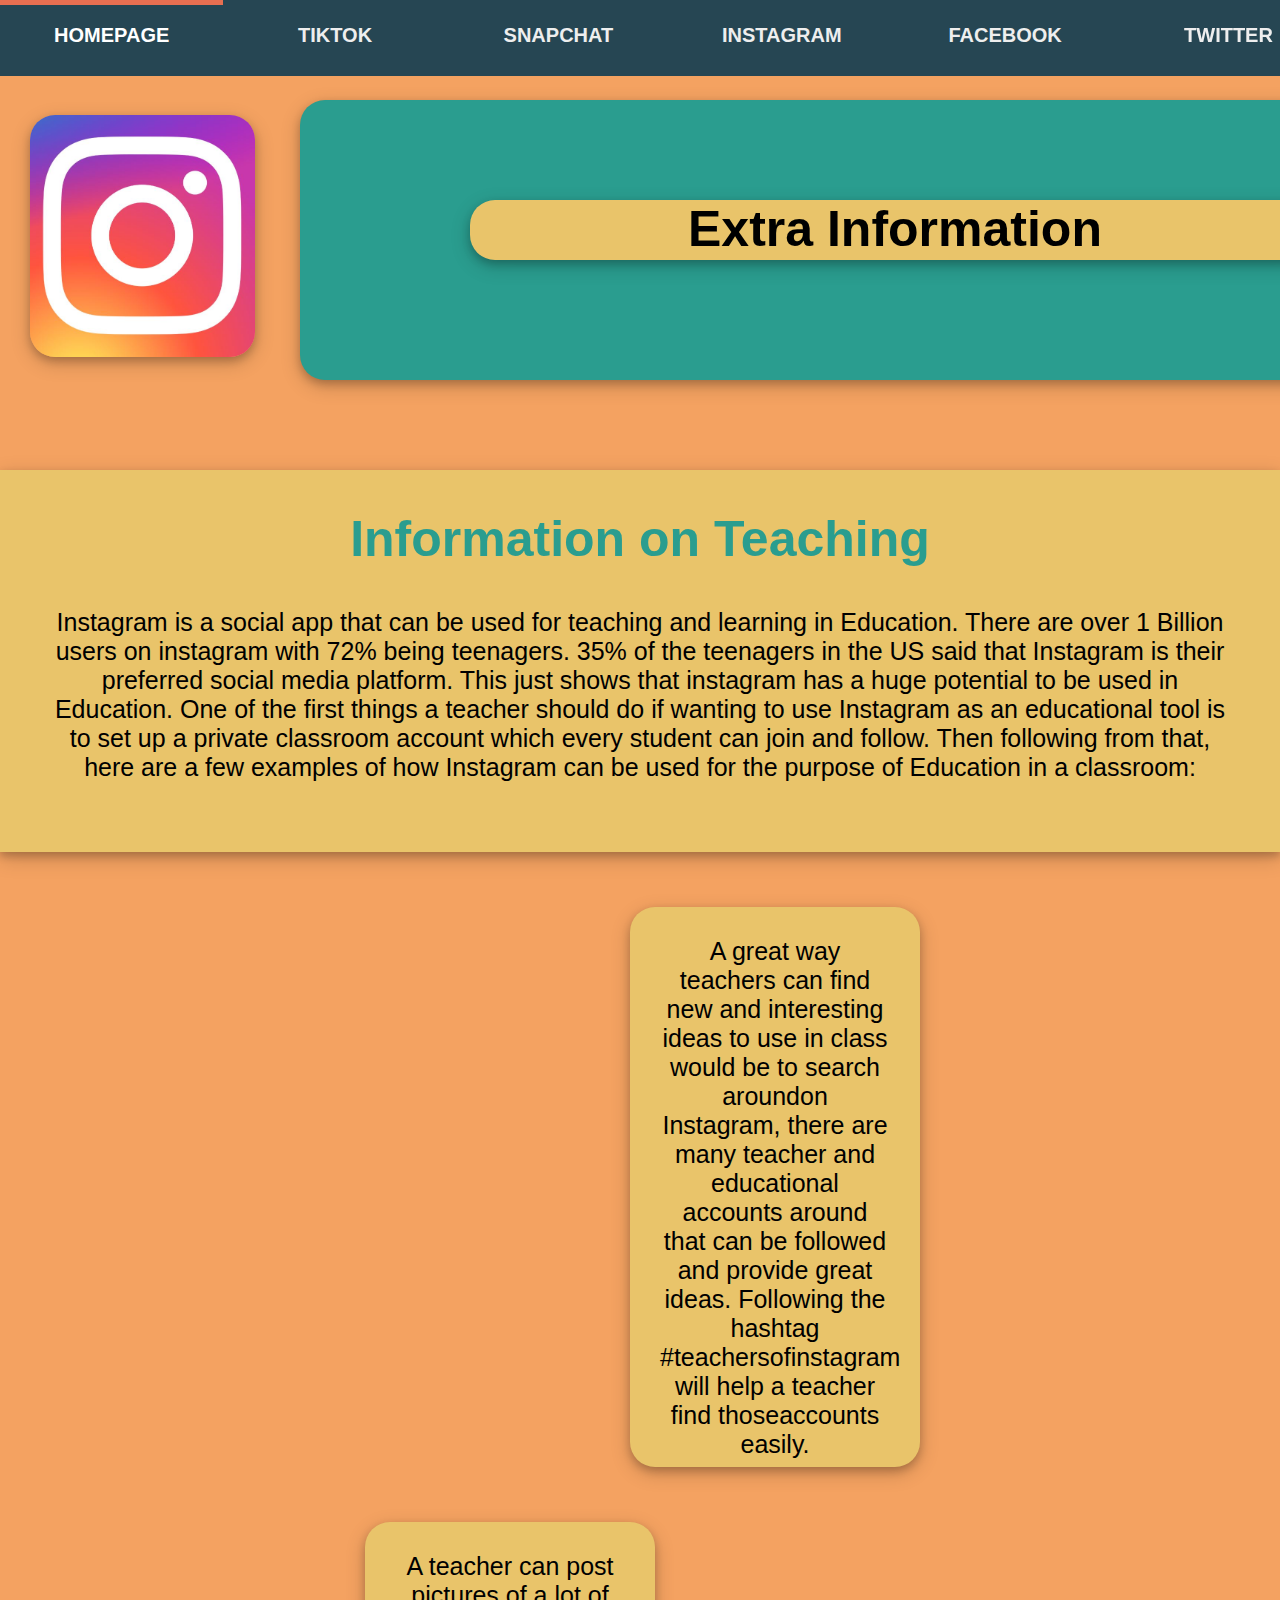
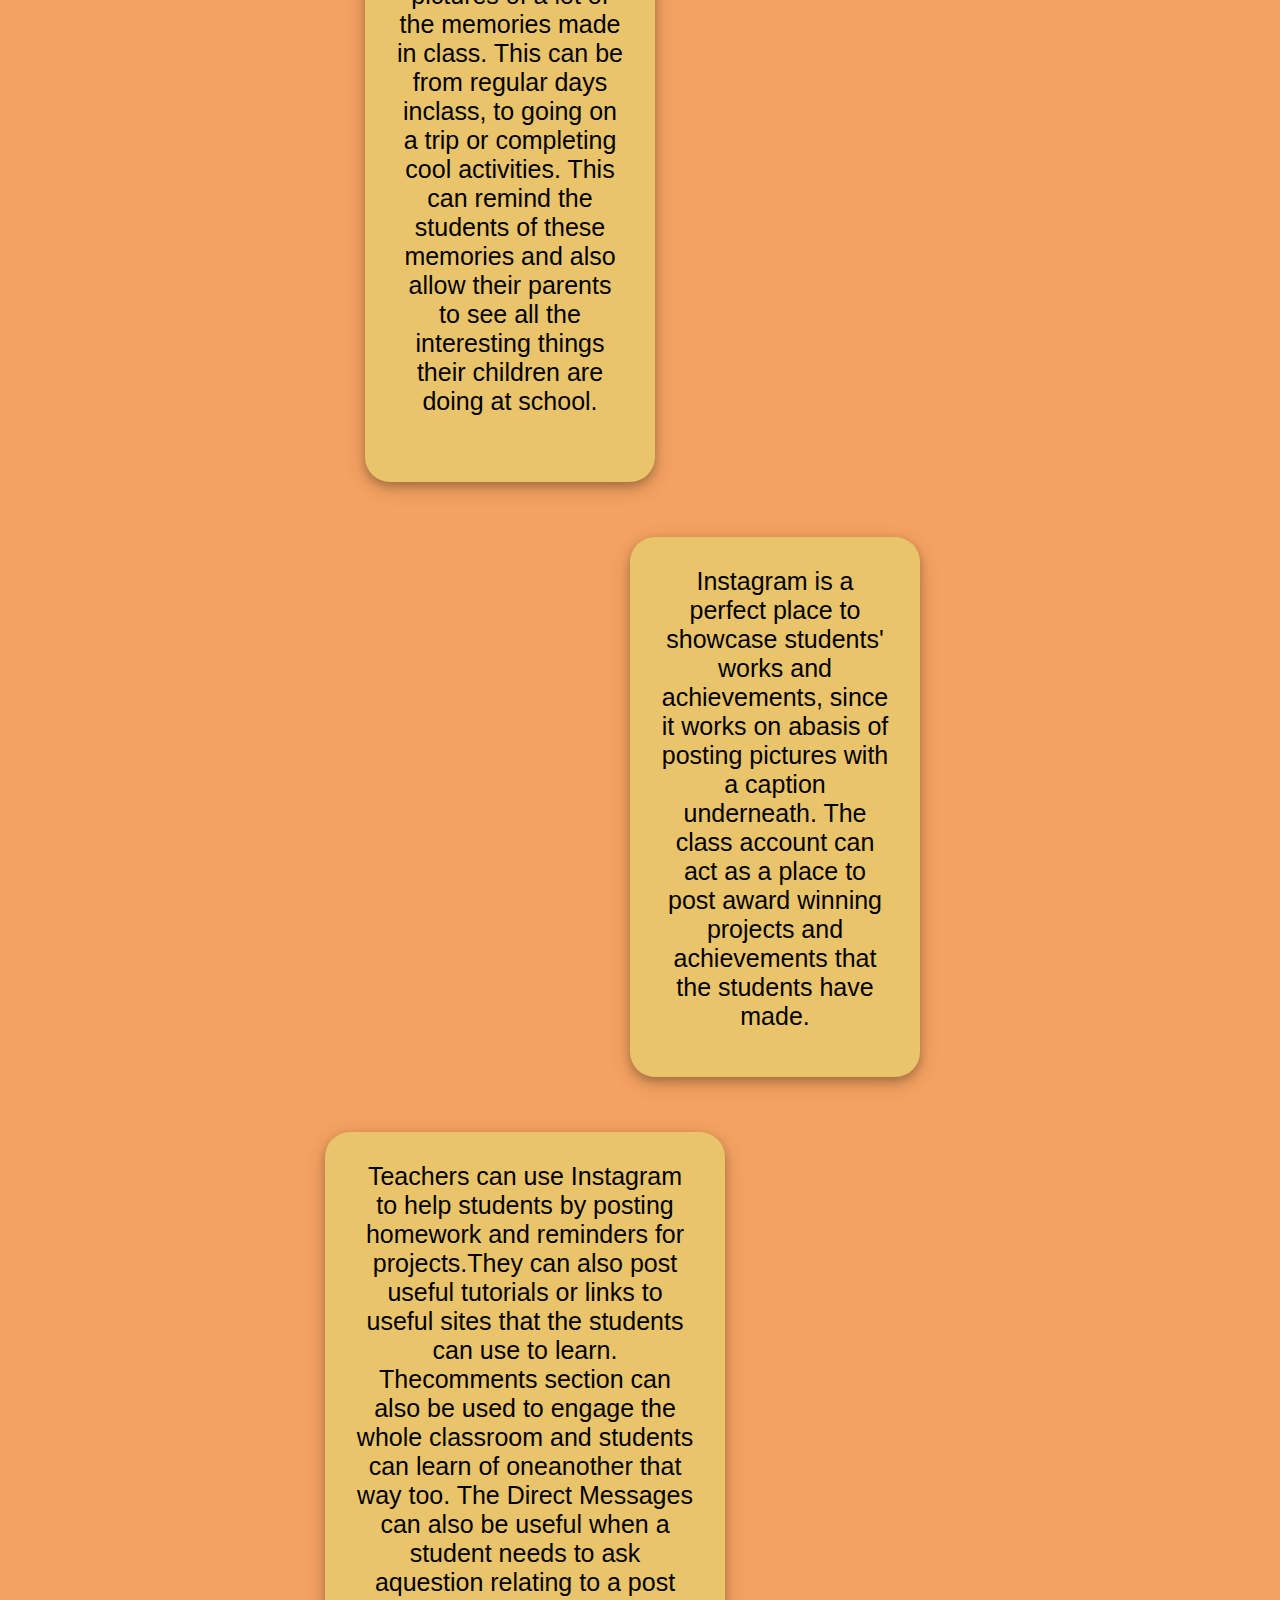
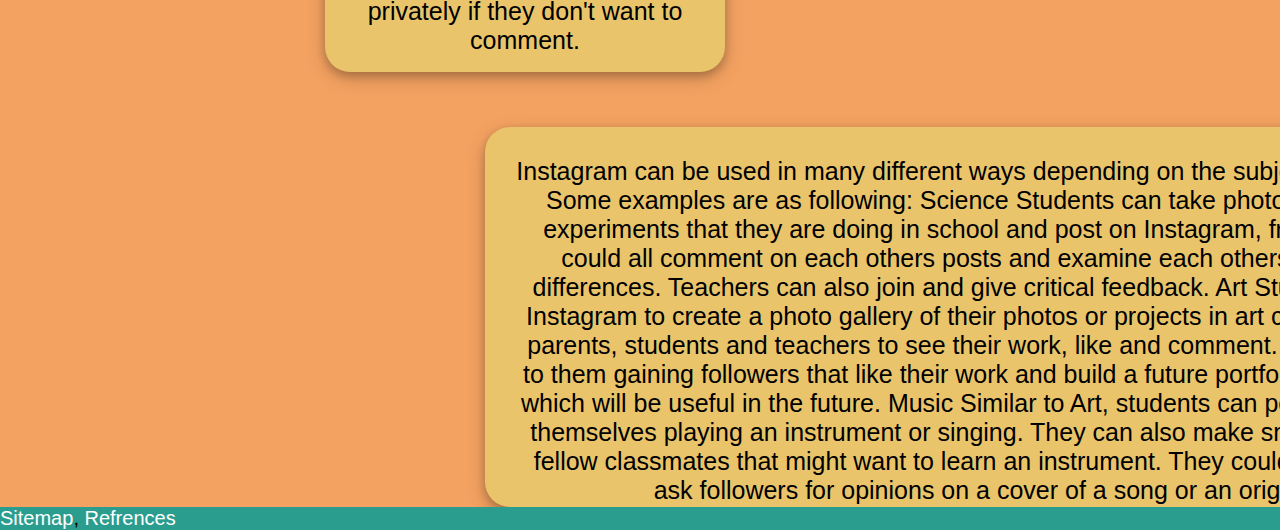
<file: instagram_extra_info.html>
<!DOCTYPE html>
<html>
    
    <head>
        
        <link rel="stylesheet" href="css/style.css">
    </head>
    <body>
    
   <div class="social"> 
   <img src="images/instagramlogo.JPG" alt="Instagram"> 
   </div>
   
   <div class="social2"> 
   <img src="images/instagramlogo.JPG" alt="Instagram"> 
   
   </div>
     <div class="Registration">
      
       <h1>
      Extra Information 
       </h1> 
       
       
        
       
       </div>
       
    <div class="instagramreg">
       
        <h2>
        Information on Teaching
        </h2>
        
        <p>Instagram is a social app that can be used for teaching and learning in Education. There are over 1 Billion users on instagram with 72% being teenagers. 35% of the teenagers in the US said that Instagram is their preferred social media platform. This just shows that instagram has a huge potential to be used in Education. One of the first things a teacher should do if wanting to use Instagram as an educational tool is to set up a private classroom account which every student can join and follow. Then following from that, here are a few examples of how Instagram can be used for the purpose of Education in a classroom:</p>
        
        </div>
        
        <div class="extra1"><p>A great way teachers can find new and interesting ideas to use in class would be to search aroundon Instagram, there are many teacher and educational accounts around that can be followed and provide great ideas. Following the hashtag #teachersofinstagram will help a teacher find thoseaccounts easily.</p> 
      </div>
      <div class="extra2"><p>A teacher can post pictures of a lot of the memories made in class. This can be from regular days inclass, to going on a trip or completing cool activities. This can remind the students of these memories and also allow their parents to see all the interesting things their children are doing at school.</p> 
      </div>
      <div class="extra3"><p>Instagram is a perfect place to showcase students&#39; works and achievements, since it works on abasis of posting pictures with a caption underneath. The class account can act as a place to post award winning projects and achievements that the students have made.</p> 
      </div>
      <div class="extra4"><p>Teachers can use Instagram to help students by posting homework and reminders for projects.They can also post useful tutorials or links to useful sites that the students can use to learn. Thecomments section can also be used to engage the whole classroom and students can learn of oneanother that way too. The Direct Messages can also be useful when a student needs to ask aquestion relating to a post privately if they don't want to comment.</p> 
      </div>
      <div class="extra5"><p>Instagram can be used in many different ways depending on the subject being taught. Some examples are as following: Science Students can take photos or videos of experiments that they are doing in school and post on Instagram, from there they could all comment on each others posts and examine each others results and differences. Teachers can also join and give critical feedback. Art Students can use Instagram to create a photo gallery of their photos or projects in art class. This gives parents, students and teachers to see their work, like and comment. It can also lead to them gaining followers that like their work and build a future portfolio and following which will be useful in the future. Music Similar to Art, students can post short clips of themselves playing an instrument or singing. They can also make small tutorials for fellow classmates that might want to learn an instrument. They could also post and ask followers for opinions on a cover of a song or an original.</p></div>
            
            
       
      
      
      
      <div class="container">
  <nav>
    <ul>
        <li><a href="index.html">HomePage</a></li>
      <li>TikTok
        <ul class="sub-nav">
            <li><a href="tiktok_introduction.html">Introduction</a></li>
          <li>Registration</li>
          <li>How to Use</li>
          <li>Video</li>
          <li>Teaching</li>
          <li>Safety</li>
          <li>Extra Info</li>
        </ul>
      </li>
      <li>Snapchat
        <ul class="sub-nav">
          <li><a href="snapchat_introduction.html">Introduction</a></li>
          <li>Registration</li>
          <li>How to Use</li>
          <li>Video</li>
          <li>Teaching</li>
          <li>Safety</li>
          <li>Extra Info</li>
        </ul>
      </li>
      <li>Instagram
        <ul class="sub-nav">
          <li><a href="instagram_introduction.html">Introduction</a></li>
            <li><a href="instagram_registration.html">Registration</a></li>
          <li><a href="how_to_use.html">How to Use</a></li>
          <li><a href="insta_video.html">Video</a></li>
          <li><a href="insta_safety.html">Safety</a></li>
          <li><a href="insta_teaching.html">Teaching</a></li>
          <li><a href="instagram_extra_info.html">Extra Info</a></li>
          </ul></li>
      <li>Facebook
        <ul class="sub-nav">
          <li><a href="facebook_introduction.html">Introduction</a></li>
          <li>Registration</li>
          <li>How to Use</li>
          <li>Video</li>
          <li>Teaching</li>
          <li>Safety</li>
          <li>Extra Info</li>
        </ul>
      </li>
      <li>Twitter
        <ul class="sub-nav">
          <li><a href="twitter_introduction.html">Introduction</a></li>
          <li>Registration</li>
          <li>How to Use</li>
          <li>Video</li>
          <li>Teaching</li>
          <li>Safety</li>
          <li>Extra Info</li>
        </ul>
      </li>
    </ul>
    </nav></div>
    
    
  <div class="ft4">
  <footer> <a href="sitemap.html">Sitemap</a>, <a href="refrence.html">Refrences</a></footer>
  </div>    
        
    </body>
</html>
</file>
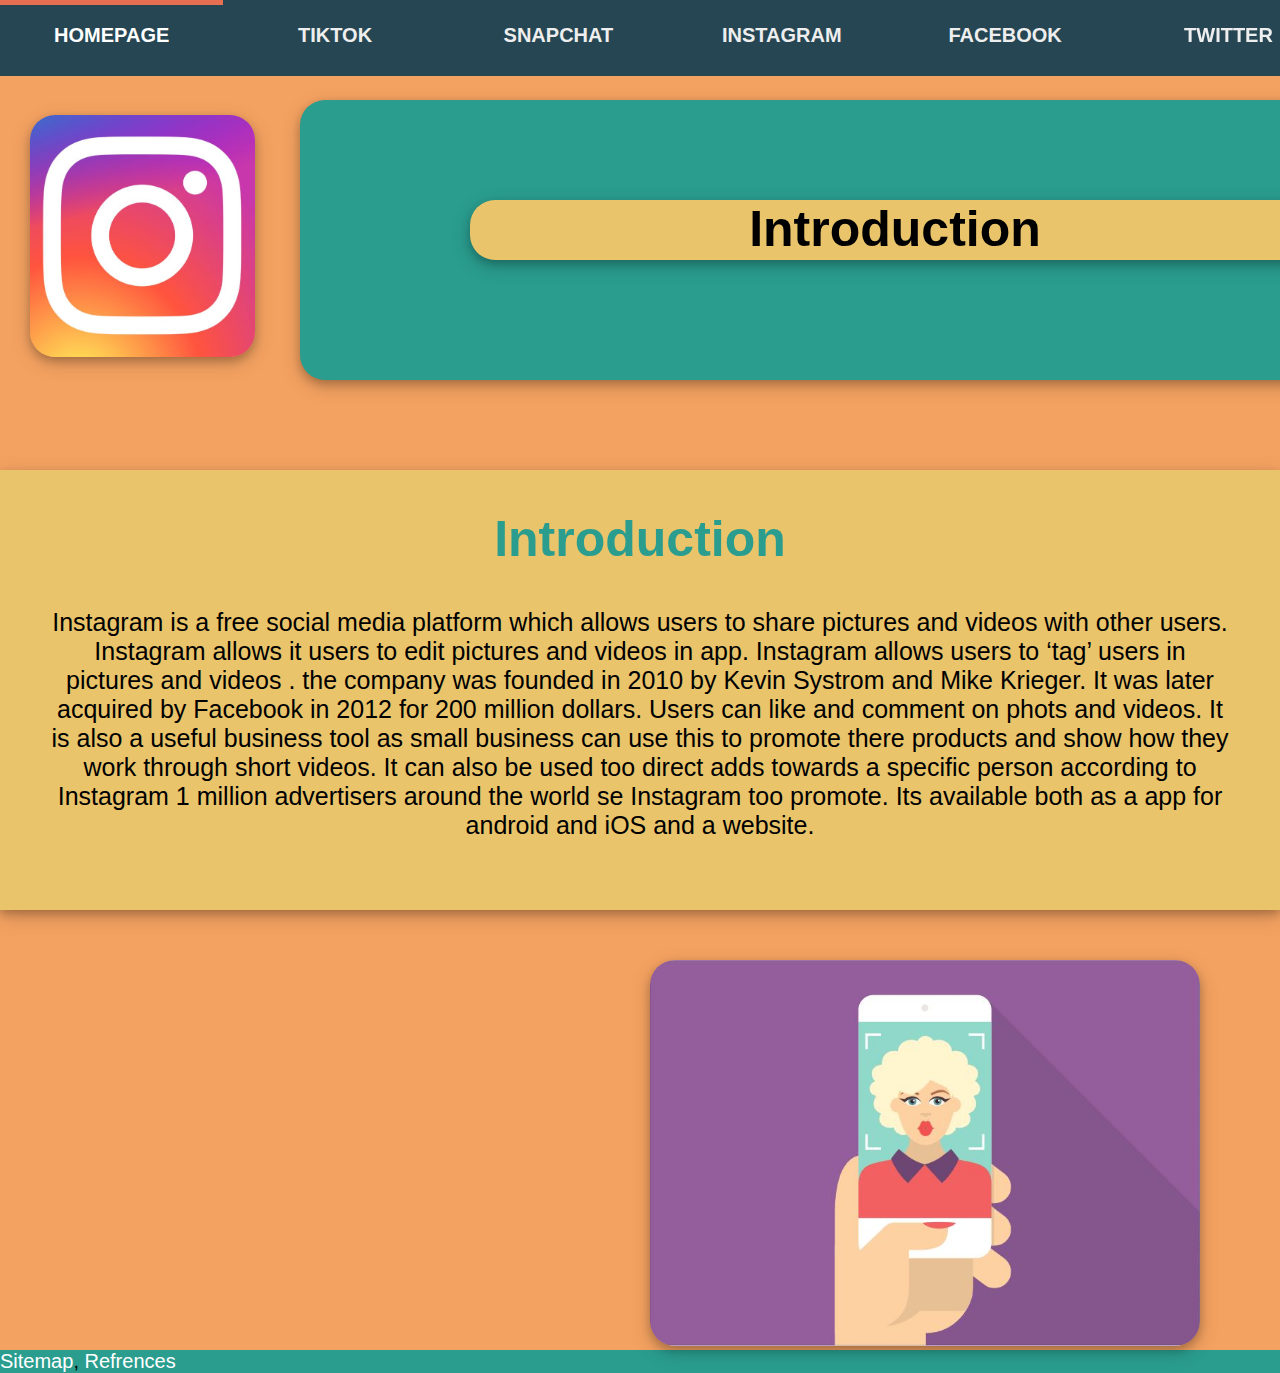
<file: instagram_introduction.html>
<!DOCTYPE html>
<html>
    
    <head>
        
        <link rel="stylesheet" href="css/style.css">
    </head>
    <body>
    
   <div class="social"> 
   <img src="images/instagramlogo.JPG" alt="Instagram"> 
   </div>
   
   <div class="social2"> 
   <img src="images/instagramlogo.JPG" alt="Instagram"> 
   
   </div>
     <div class="Registration">
      
       <h1>
       Introduction
       </h1> 
       
       </div>
        
        
        
        
      
      <div class="registration">
          
          <h2>
              Introduction
          </h2>
          
          <p>Instagram is a free social media platform which allows users to share pictures and videos
          with other users. Instagram allows it users to edit pictures and videos in app. Instagram allows users to ‘tag’ users in pictures and videos . the company was founded in 2010 by Kevin Systrom and Mike Krieger. It was later acquired by Facebook in 2012 for 200 million dollars. Users can like and comment on phots and videos. It is also a useful business tool as small business can use this to promote there products and show how they work through short videos. It can also be used too direct adds towards a specific person according to Instagram 1 million advertisers around the world se Instagram too promote. Its available both as a app for android and iOS and a website. </p>
          
      </div>
      
      <div class="selfie">
      <img src="images/selfie.JPG" alt="Selfie">
      </div>
      
      
    
      <div class="container">
  <nav>
    <ul>
        <li><a href="index.html">HomePage</a></li>
      <li>TikTok
        <ul class="sub-nav">
            <li><a href="tiktok_introduction.html">Introduction</a></li>
          <li>Registration</li>
          <li>How to Use</li>
          <li>Video</li>
          <li>Teaching</li>
          <li>Safety</li>
          <li>Extra Info</li>
        </ul>
      </li>
      <li>Snapchat
        <ul class="sub-nav">
          <li><a href="snapchat_introduction.html">Introduction</a></li>
          <li>Registration</li>
          <li>How to Use</li>
          <li>Video</li>
          <li>Teaching</li>
          <li>Safety</li>
          <li>Extra Info</li>
        </ul>
      </li>
      <li>Instagram
        <ul class="sub-nav">
          <li><a href="instagram_introduction.html">Introduction</a></li>
            <li><a href="instagram_registration.html">Registration</a></li>
          <li><a href="how_to_use.html">How to Use</a></li>
          <li><a href="insta_video.html">Video</a></li>
          <li><a href="insta_safety.html">Safety</a></li>
          <li><a href="insta_teaching.html">Teaching</a></li>
          <li><a href="instagram_extra_info.html">Extra Info</a></li>
          </ul></li>
      <li>Facebook
        <ul class="sub-nav">
          <li><a href="facebook_introduction.html">Introduction</a></li>
          <li>Registration</li>
          <li>How to Use</li>
          <li>Video</li>
          <li>Teaching</li>
          <li>Safety</li>
          <li>Extra Info</li>
        </ul>
      </li>
      <li>Twitter
        <ul class="sub-nav">
          <li><a href="twitter_introduction.html">Introduction</a></li>
          <li>Registration</li>
          <li>How to Use</li>
          <li>Video</li>
          <li>Teaching</li>
          <li>Safety</li>
          <li>Extra Info</li>
        </ul>
      </li>
    </ul>
    </nav></div>
  
  <footer> <a href="sitemap.html">Sitemap</a>, <a href="refrence.html">Refrences</a></footer>
       
       
        
    </body>
</html>
</file>
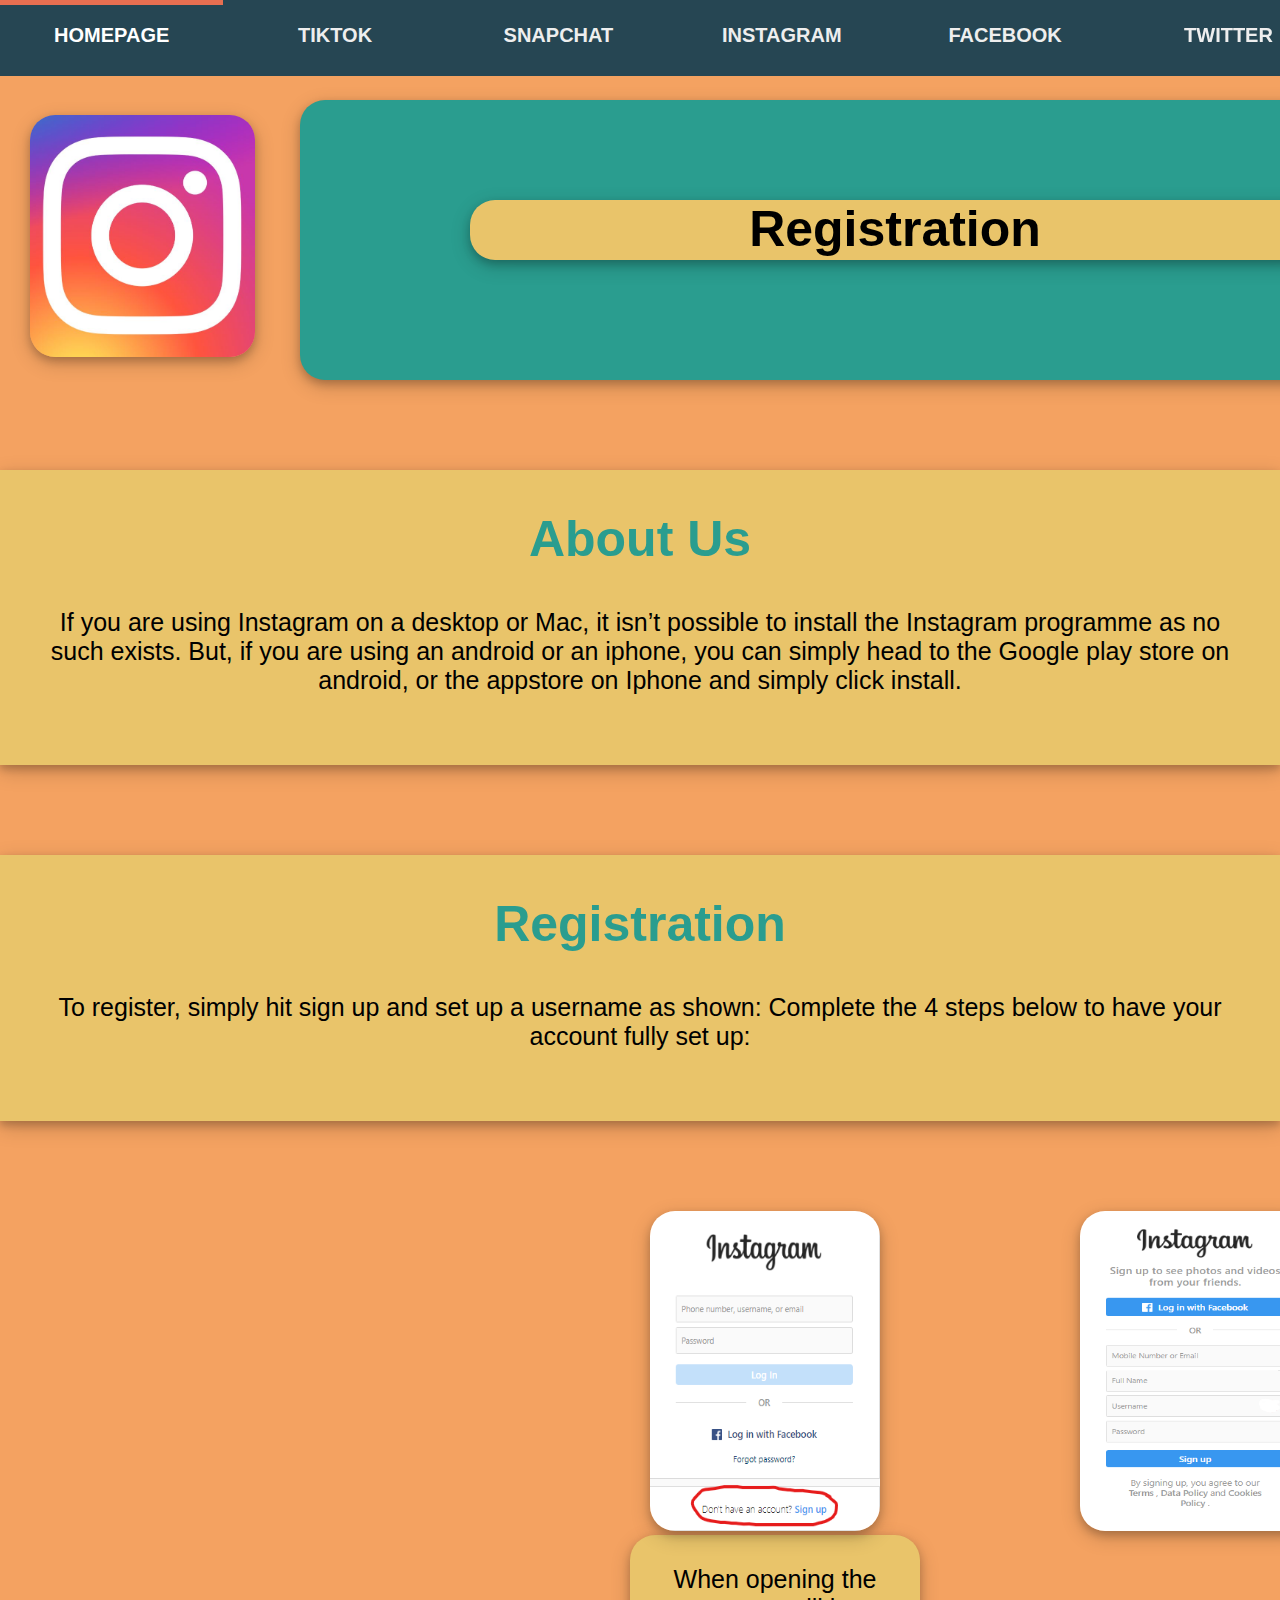
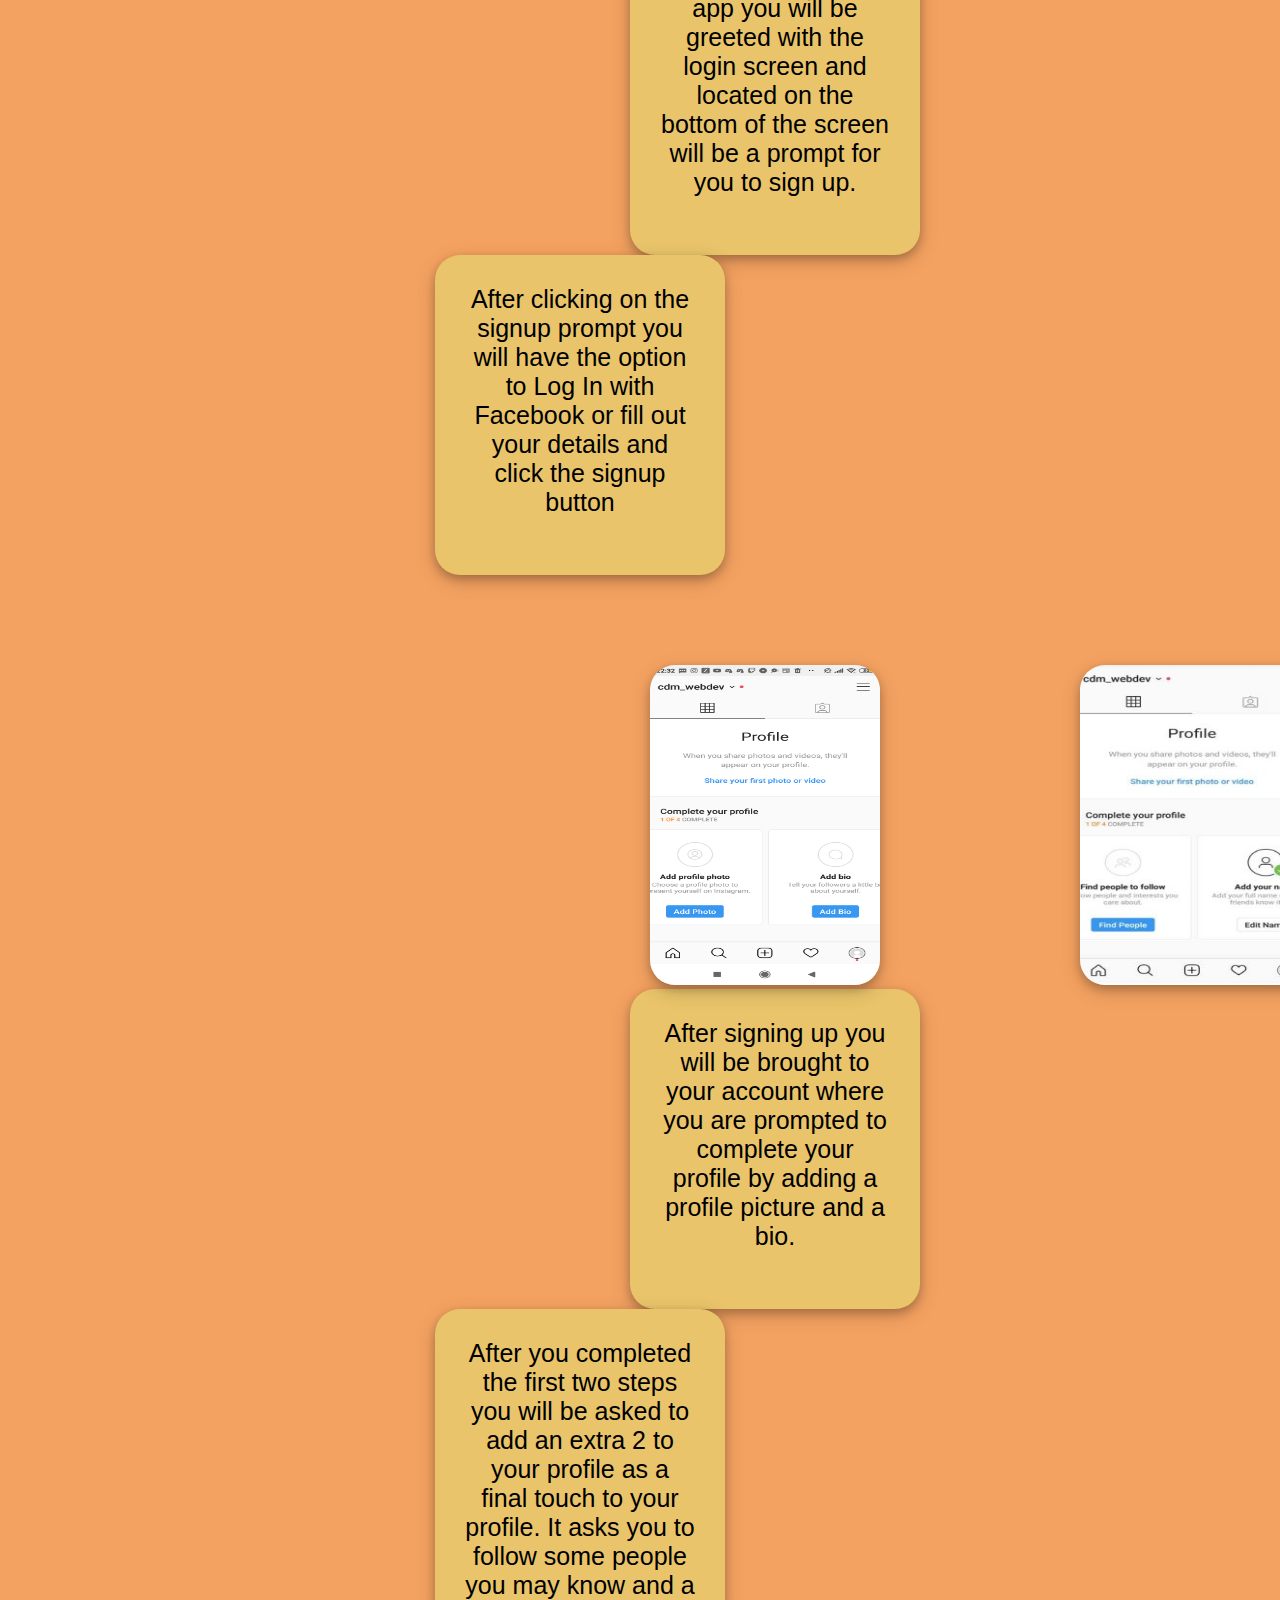
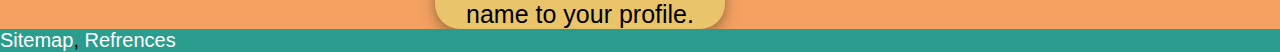
<file: instagram_registration.html>
<!DOCTYPE html>
<html>
    
    <head>
        
        <link rel="stylesheet" href="css/style.css">
    </head>
    <body>
    
   <div class="social"> 
   <img src="images/instagramlogo.JPG" alt="Instagram"> 
   </div>
   
   <div class="social2"> 
   <img src="images/instagramlogo.JPG" alt="Instagram"> 
   
   </div>
     <div class="Registration">
      
       <h1>
       Registration
       </h1> 
       
       </div>
       
    <div class="instagramreg">
       
        <h2>
        About Us
        </h2>
        
        <p>If you are using Instagram on a desktop or Mac, it isn’t possible to install the Instagram programme as no such exists. But, if you are using an android or an iphone, you can simply head to the Google play store on android, or the appstore on Iphone and simply click install. </p>
        
       <p></p>
        
        </div>
      
      <div class="registration">
          
          <h2>
              Registration
          </h2>
          
          <p>To register, simply hit sign up and set up a username as shown: 
          Complete the 4 steps below to have your account fully set up: </p>
          
      </div>
      
      <div class="reggrid1">
      <div class="reg1"><img src="images/instagramlogin.png" alt="Instagram"> 
      </div>
      <div class="reg2"><img src="images/instagramdetails.png" alt="Instagram"> 
      </div> 
      </div> 
      
     
      <div class="para1"><p>When opening the app you will be greeted with the login screen and located on the bottom of the screen will be a prompt for you to sign up.</p> 
      </div>
      <div class="para2"><p>After clicking on the signup prompt you will have the option to Log In with Facebook or fill out your details and click the signup button</p> 
      </div>
      
       <div class="reggrid2">
      <div class="reg3"><img src="images/profile2.jpg" alt="Instagram"> 
      </div>
      <div class="reg4"><img src="images/instaprofile2.JPG" alt="Instagram"> 
      </div> 
      </div>  
      
      <div class="para3"><p>After signing up you will be brought to your account where you are prompted to complete your profile by adding a profile picture and a bio.</p> 
      </div>
      <div class="para4"><p>After you completed the first two steps you will be asked to add an extra 2 to your profile as a final touch to your profile. It asks you to follow some people you may know and a name to your profile.</p> 
      </div>
    
      <div class="container">
  <nav>
    <ul>
        <li><a href="index.html">HomePage</a></li>
      <li>TikTok
        <ul class="sub-nav">
            <li><a href="tiktok_introduction.html">Introduction</a></li>
          <li>Registration</li>
          <li>How to Use</li>
          <li>Video</li>
          <li>Teaching</li>
          <li>Safety</li>
          <li>Extra Info</li>
        </ul>
      </li>
      <li>Snapchat
        <ul class="sub-nav">
          <li><a href="snapchat_introduction.html">Introduction</a></li>
          <li>Registration</li>
          <li>How to Use</li>
          <li>Video</li>
          <li>Teaching</li>
          <li>Safety</li>
          <li>Extra Info</li>
        </ul>
      </li>
      <li>Instagram
        <ul class="sub-nav">
          <li><a href="instagram_introduction.html">Introduction</a></li>
            <li><a href="instagram_registration.html">Registration</a></li>
          <li><a href="how_to_use.html">How to Use</a></li>
          <li><a href="insta_video.html">Video</a></li>
          <li><a href="insta_safety.html">Safety</a></li>
          <li><a href="insta_teaching.html">Teaching</a></li>
          <li><a href="instagram_extra_info.html">Extra Info</a></li>
          </ul></li>
      <li>Facebook
        <ul class="sub-nav">
          <li><a href="facebook_introduction.html">Introduction</a></li>
          <li>Registration</li>
          <li>How to Use</li>
          <li>Video</li>
          <li>Teaching</li>
          <li>Safety</li>
          <li>Extra Info</li>
        </ul>
      </li>
      <li>Twitter
        <ul class="sub-nav">
          <li><a href="twitter_introduction.html">Introduction</a></li>
          <li>Registration</li>
          <li>How to Use</li>
          <li>Video</li>
          <li>Teaching</li>
          <li>Safety</li>
          <li>Extra Info</li>
        </ul>
      </li>
    </ul>
    </nav></div>
    
  <div class="ft1">
  <footer> <a href="sitemap.html">Sitemap</a>, <a href="refrence.html">Refrences</a></footer>
  </div>
       
        
    </body>
</html>
</file>
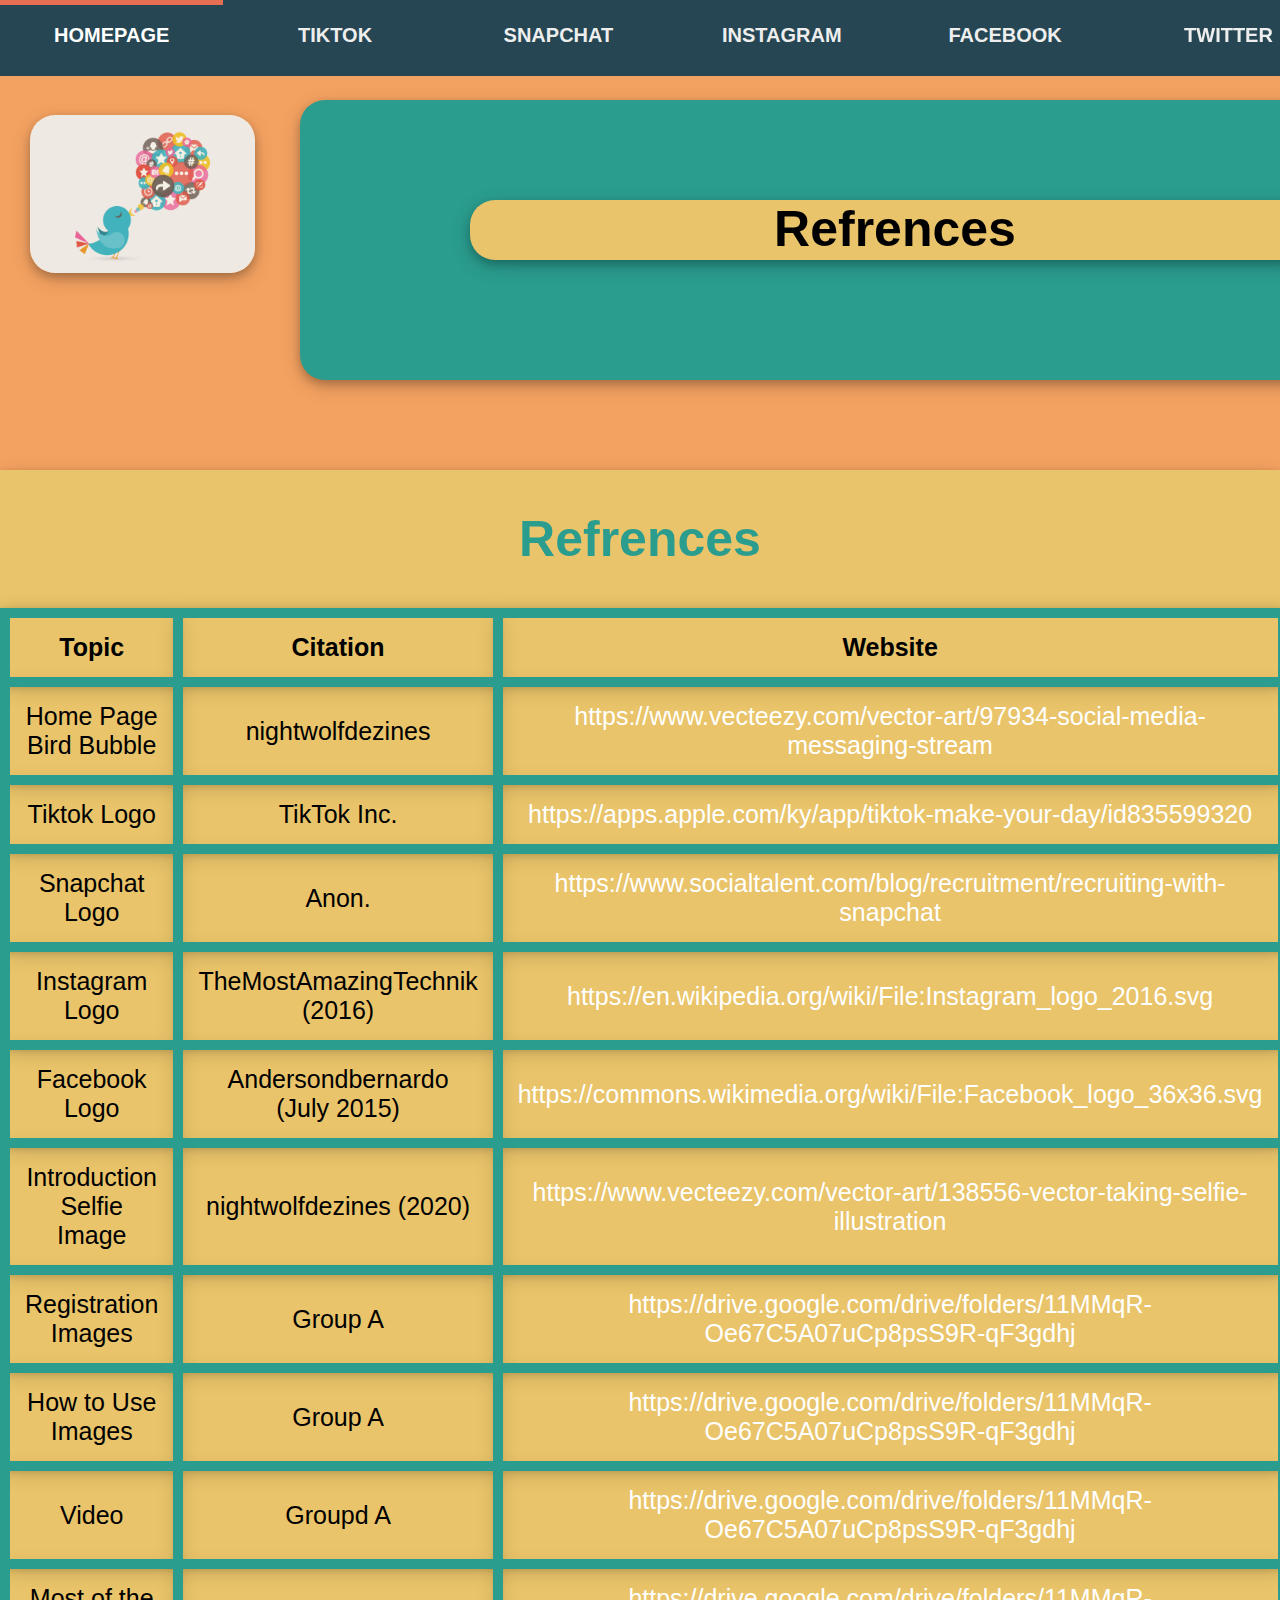
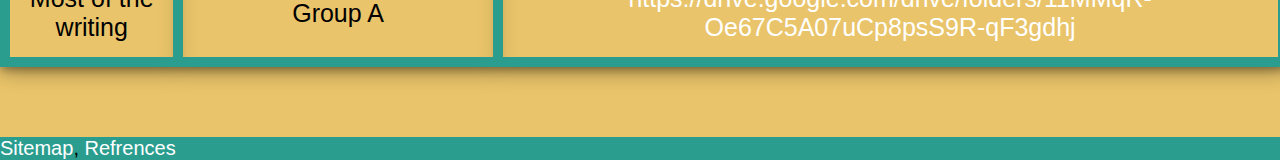
<file: refrence.html>
<!DOCTYPE html>
<html>
    
    <head>
        
        <link rel="stylesheet" href="css/style.css">
    </head>
    <body>
    
   <div class="social"> 
   <img src="images/socialbirdmessage.jpg" alt="Social Media"> 
   </div>
   
   <div class="social2"> 
   <img src="images/socialbirdmessage.jpg" alt="Social Media"> 
   
   </div>
     <div class="Registration">
      
       <h1>
       Refrences
       </h1> 
       
       </div>
        
        <div class="registration">
          
          <h2>
              Refrences
          </h2>
          
          <table style="width:100%">
  <tr>
    <th>Topic</th>
    <th>Citation</th>
    <th>Website</th>
  </tr>
  <tr>
    <td>Home Page Bird Bubble</td>
    <td>nightwolfdezines</td>
    <td><a href="https://www.vecteezy.com/vector-art/97934-social-media-messaging-stream">https://www.vecteezy.com/vector-art/97934-social-media-messaging-stream</a></td>
  </tr>
  <tr>
    <td>Tiktok Logo</td>
    <td>TikTok Inc.</td>
    <td><a href="https://apps.apple.com/ky/app/tiktok-make-your-day/id835599320">https://apps.apple.com/ky/app/tiktok-make-your-day/id835599320</a></td>
  </tr>
  <tr>
    <td>Snapchat Logo</td>
    <td>Anon.</td>
    <td><a href="https://www.socialtalent.com/blog/recruitment/recruiting-with-snapchat">https://www.socialtalent.com/blog/recruitment/recruiting-with-snapchat</a></td>
  </tr>
  <tr>
    <td>Instagram Logo</td>
    <td>TheMostAmazingTechnik (2016)</td>
    <td><a href="https://en.wikipedia.org/wiki/File:Instagram_logo_2016.svg">https://en.wikipedia.org/wiki/File:Instagram_logo_2016.svg</a></td>
  </tr>
  <tr>
    <td>Facebook Logo</td>
    <td>Andersondbernardo (July 2015)</td>
    <td><a href="https://commons.wikimedia.org/wiki/File:Facebook_logo_36x36.svg">https://commons.wikimedia.org/wiki/File:Facebook_logo_36x36.svg</a></td>
  </tr>
  <tr>
    <td>Introduction Selfie Image</td>
    <td>nightwolfdezines (2020)</td>
    <td><a href="https://www.vecteezy.com/vector-art/138556-vector-taking-selfie-illustration">https://www.vecteezy.com/vector-art/138556-vector-taking-selfie-illustration</a></td>
  </tr>
  <tr>
    <td>Registration Images</td>
    <td>Group A</td>
    <td><a href="https://drive.google.com/drive/folders/11MMqR-Oe67C5A07uCp8psS9R-qF3gdhj">https://drive.google.com/drive/folders/11MMqR-Oe67C5A07uCp8psS9R-qF3gdhj</a></td>
  </tr>
  <tr>
    <td>How to Use Images</td>
    <td>Group A</td>
    <td><a href="https://drive.google.com/drive/folders/11MMqR-Oe67C5A07uCp8psS9R-qF3gdhj">https://drive.google.com/drive/folders/11MMqR-Oe67C5A07uCp8psS9R-qF3gdhj</a></td>
  </tr>
  <tr>
    <td>Video</td>
    <td>Groupd A</td>
    <td><a href="https://drive.google.com/drive/folders/11MMqR-Oe67C5A07uCp8psS9R-qF3gdhj">https://drive.google.com/drive/folders/11MMqR-Oe67C5A07uCp8psS9R-qF3gdhj</a></td>
  </tr>
  <tr>
    <td>Most of the writing</td>
    <td>Group A</td>
    <td><a href="https://drive.google.com/drive/folders/11MMqR-Oe67C5A07uCp8psS9R-qF3gdhj">https://drive.google.com/drive/folders/11MMqR-Oe67C5A07uCp8psS9R-qF3gdhj</a></td>
  </tr>
</table>
          
      </div>
      
      
      
      
    
      <div class="container">
  <nav>
    <ul>
        <li><a href="index.html">HomePage</a></li>
      <li>TikTok
        <ul class="sub-nav">
            <li><a href="tiktok_introduction.html">Introduction</a></li>
          <li>Registration</li>
          <li>How to Use</li>
          <li>Video</li>
          <li>Teaching</li>
          <li>Safety</li>
          <li>Extra Info</li>
        </ul>
      </li>
      <li>Snapchat
        <ul class="sub-nav">
          <li><a href="snapchat_introduction.html">Introduction</a></li>
          <li>Registration</li>
          <li>How to Use</li>
          <li>Video</li>
          <li>Teaching</li>
          <li>Safety</li>
          <li>Extra Info</li>
        </ul>
      </li>
      <li>Instagram
        <ul class="sub-nav">
          <li><a href="instagram_introduction.html">Introduction</a></li>
            <li><a href="instagram_registration.html">Registration</a></li>
          <li><a href="how_to_use.html">How to Use</a></li>
          <li><a href="insta_video.html">Video</a></li>
          <li><a href="insta_safety.html">Safety</a></li>
          <li><a href="insta_teaching.html">Teaching</a></li>
          <li><a href="instagram_extra_info.html">Extra Info</a></li>
          </ul></li>
      <li>Facebook
        <ul class="sub-nav">
          <li><a href="facebook_introduction.html">Introduction</a></li>
          <li>Registration</li>
          <li>How to Use</li>
          <li>Video</li>
          <li>Teaching</li>
          <li>Safety</li>
          <li>Extra Info</li>
        </ul>
      </li>
      <li>Twitter
        <ul class="sub-nav">
          <li><a href="twitter_introduction.html">Introduction</a></li>
          <li>Registration</li>
          <li>How to Use</li>
          <li>Video</li>
          <li>Teaching</li>
          <li>Safety</li>
          <li>Extra Info</li>
        </ul>
      </li>
    </ul>
    </nav></div>
  
  <footer> <a href="sitemap.html">Sitemap</a>, <a href="refrence.html">Refrences</a></footer>
       
        
    </body>
</html>
</file>
<file: css/style.css>
* {
  margin: 0;
  padding: 0;
}

  body {
  background: #f4a261;
  font-family: "Arial", sans-serif;
}


.container nav {
  width: 100%;
  height: 75px;
  background: #264653;
  border-bottom: 1px solid #264653;
  position: fixed;
  top: 0;
  left: 0;
}

nav ul {
  width: 115%;
  height: 100%;
  margin: 0 auto;
  list-style: none;
}

nav ul li {
  width: 13%;
  float: left;
  text-align: center;
  padding: 24px 16px;
  cursor: pointer;
  color: #eee;
  font-size: 20px;
  font-weight: bold;
  text-transform: uppercase;
  position: relative;
}

nav ul li:hover {
  color: #e76f51;
  box-shadow: inset 0 5px #e76f51 ;
}


nav ul li ul.sub-nav {
  position: absolute;
  top: 75px;
  left: 0;
  width: 100%;
  height: 350px;
  background: #264653;
  border-top: 1px solid #264653;
  visibility: hidden;
  opacity: 0;
}

nav ul li ul.sub-nav li {
  color: #eee;
  font-size: 14px;
  width: 100%;
  padding: 15px 0;
}

nav ul li ul.sub-nav li:hover {
  color: #e76f51;
  box-shadow: 0 0;
}

nav ul li:hover ul.sub-nav {
  visibility: visible;
  opacity: 1;
} /* nav css */

.welcomebox h1{
  background: #e9c46a;
  height:10px;
  font-family: "Arial", sans-serif;
  font-size:50px;
  color:#000000;
  padding-bottom:50px;
  text-align: center;
  width:850px;
  margin-left:70px;
  box-shadow: 0 4px 8px 0 rgba(0, 0, 0, 0.2), 0 6px 20px 0 rgba(0, 0, 0, 0.19);
}

.welcomebox{
    background:#2a9d8f;
    padding:100px;
    width:1050px;
    height:50px;
    margin-left: 300px;
    margin-top:100px;
    font-family: "Arial", sans-serif;
    font-size:25px;
    text-align:center;
    padding-bottom:130px;
    border-radius: 25px;
    box-shadow: 0 4px 8px 0 rgba(0, 0, 0, 0.2), 0 6px 20px 0 rgba(0, 0, 0, 0.19);
    
} /* header css */

h2{
    background: #e9c46a;
    color:#2a9d8f;
    padding:40px;
    text-align:center; 
    margin-top:90px;
    font-size:50px;
    font-family: "Arial", sans-serif    
}

.About{
    background:#e9c46a;
    text-align: center;
    font-size:25px;
    padding-bottom:70px;
    box-shadow: 0 4px 8px 0 rgba(0, 0, 0, 0.2), 0 6px 20px 0 rgba(0, 0, 0, 0.19);
}

.About p{
    margin-left:50px;
    margin-right:50px;
}  

.social img {
    margin-top:15px;
    height:auto;
    width:225px;
    position: absolute;
    margin-left:30px;
    border-radius: 25px;
    box-shadow: 0 4px 8px 0 rgba(0, 0, 0, 0.2), 0 6px 20px 0 rgba(0, 0, 0, 0.19);
}

.social2 img {
    height:auto;
    width:225px;
    position:absolute;
    margin-left:1650px;
    margin-bottom:50px;
    margin-top:15px;
    border-radius: 25px;
    box-shadow: 0 4px 8px 0 rgba(0, 0, 0, 0.2), 0 6px 20px 0 rgba(0, 0, 0, 0.19);
}

.gridbox {
    display: inline-grid;
    grid-column-gap: 50px;
    grid-row-gap: 20px;
    grid-gap: 50px 100px;
    margin-left:650px;
    padding-top:90px;

}

.gridbox img{
    height:220px;
    width:225px; 
    border-radius: 25px;
    box-shadow: 0 4px 8px 0 rgba(0, 0, 0, 0.2), 0 6px 20px 0 rgba(0, 0, 0, 0.19);
} /* first grid */


.item1 {
  grid-column-start: 1;
  grid-column-end: 2;
  grid-row-start: 1;
  grid-row-end: 2;
  
}

.item2 {
  grid-column-start: 3;
  grid-column-end: 4;
  grid-row-start: 1;
  grid-row-end: 2;
  
}

.item3 {
  grid-column-start: 1;
  grid-column-end: 2;
  grid-row-start: 3;
  grid-row-end: 4;
  
}

.item4 {
  grid-column-start: 3;
  grid-column-end: 4;
  grid-row-start: 3;
  grid-row-end: 4;
  
}

.Info{
    background:#e9c46a;
    text-align: center;
    font-size:25px;
    padding-bottom:70px;
    box-shadow: 0 4px 8px 0 rgba(0, 0, 0, 0.2), 0 6px 20px 0 rgba(0, 0, 0, 0.19);
}

.Info p{
    margin-left:50px;
    margin-right:50px;
}

.Contact{
    background:#e9c46a;
    text-align: center;
    font-size:25px;
    padding-bottom:70px;
    box-shadow: 0 4px 8px 0 rgba(0, 0, 0, 0.2), 0 6px 20px 0 rgba(0, 0, 0, 0.19);
}

.Contact p{
    margin-left:50px;
    margin-right:50px;
}

.Contact h3{
    padding-top:30px;
}

.Registration {
    background:#2a9d8f;
    padding:100px;
    width:1050px;
    height:50px;
    margin-left: 300px;
    margin-top:100px;
    font-family: "Arial", sans-serif;
    font-size:25px;
    text-align:center;
    padding-bottom:130px;
    border-radius: 25px;
    box-shadow: 0 4px 8px 0 rgba(0, 0, 0, 0.2), 0 6px 20px 0 rgba(0, 0, 0, 0.19);
}

.Registration h1{
  background: #e9c46a;
  height:10px;
  font-family: "Arial", sans-serif;
  font-size:50px;
  color:#000000;
  padding-bottom:50px;
  text-align: center;
  width:850px;
  margin-left:70px;
  border-radius: 25px;
  box-shadow: 0 4px 8px 0 rgba(0, 0, 0, 0.2), 0 6px 20px 0 rgba(0, 0, 0, 0.19);
  
  } /* made seperate header than welcome page for all my other pages */

.instagramreg{
    background:#e9c46a;
    text-align: center;
    font-size:25px;
    padding-bottom:70px;
    box-shadow: 0 4px 8px 0 rgba(0, 0, 0, 0.2), 0 6px 20px 0 rgba(0, 0, 0, 0.19);
}

.instagramreg p{
    margin-left:50px;
    margin-right:50px;
} 

.registration{
    background:#e9c46a;
    text-align: center;
    font-size:25px;
    padding-bottom:70px;
    box-shadow: 0 4px 8px 0 rgba(0, 0, 0, 0.2), 0 6px 20px 0 rgba(0, 0, 0, 0.19);
}

.registration p{
    margin-left:50px;
    margin-right:50px;
}

.reggrid1 {
    display: inline-grid;
    grid-column-gap: 50px;
    grid-row-gap: 20px;
    grid-gap: 50px 100px;
    margin-left:650px;
    padding-top:90px;
    
}

.reggrid1 img{
    height:320px;
    width:230px; 
    border-radius: 25px;
    box-shadow: 0 4px 8px 0 rgba(0, 0, 0, 0.2), 0 6px 20px 0 rgba(0, 0, 0, 0.19);
}

.reg1 {
  grid-column-start: 1;
  grid-column-end: 2;
  grid-row-start: 1;
  grid-row-end: 2;
  
}

.reg2 {
  grid-column-start: 3;
  grid-column-end: 4;
  grid-row-start: 1;
  grid-row-end: 2;
}

.reg3 {
  grid-column-start: 1;
  grid-column-end: 2;
  grid-row-start: 1;
  grid-row-end: 2;
  
}

.reg4 {
  grid-column-start: 3;
  grid-column-end: 4;
  grid-row-start: 1;
  grid-row-end: 2;
  
}



.para1 {
  grid-column-start: 1;
  grid-column-end: 2;
  grid-row-start: 1;
  grid-row-end: 2;
  background:#e9c46a;
  font-family: "Arial", sans-serif;
  font-size:25px;
  text-align: center;
  width:230px;
  height:260px;
  float:left;
  margin-left:630px;
  padding-top:50px;
  border-radius: 25px;
  padding:30px;
  box-shadow: 0 4px 8px 0 rgba(0, 0, 0, 0.2), 0 6px 20px 0 rgba(0, 0, 0, 0.19);
}

.para2 {
  grid-column-start: 3;
  grid-column-end: 4;
  grid-row-start: 1;
  grid-row-end: 2;
  background:#e9c46a;
  font-family: "Arial", sans-serif;
  font-size:25px;
  text-align: center;
  width:230px;
  height:260px;
  float:right;
  margin-right:555px;
  padding-top:50px;
  border-radius: 25px;
  padding:30px;
 box-shadow: 0 4px 8px 0 rgba(0, 0, 0, 0.2), 0 6px 20px 0 rgba(0, 0, 0, 0.19);
}

.reggrid2 {
    display: inline-grid;
    grid-column-gap: 50px;
    grid-row-gap: 20px;
    grid-gap: 50px 100px;
    margin-left:650px;
    padding-top:90px;
}

.reggrid2 img{
    height:320px;
    width:230px; 
    border-radius: 25px;
    box-shadow: 0 4px 8px 0 rgba(0, 0, 0, 0.2), 0 6px 20px 0 rgba(0, 0, 0, 0.19);
}

.para3 {
  grid-column-start: 1;
  grid-column-end: 2;
  grid-row-start: 1;
  grid-row-end: 2;
  background:#e9c46a;
  font-family: "Arial", sans-serif;
  font-size:25px;
  text-align: center;
  width:230px;
  height:260px;
  float:left;
  margin-left:630px;
  padding-top:50px;
  border-radius: 25px;
  padding:30px;
  box-shadow: 0 4px 8px 0 rgba(0, 0, 0, 0.2), 0 6px 20px 0 rgba(0, 0, 0, 0.19);
        
}

.para4 {
  grid-column-start: 3;
  grid-column-end: 4;
  grid-row-start: 1;
  grid-row-end: 2;
  background:#e9c46a;
  font-family: "Arial", sans-serif;
  font-size:25px;
  text-align: center;
  width:230px;
  height:260px;
  float:right;
  margin-right:555px;
  padding-top:50px;
  border-radius: 25px;
  padding:30px;
  box-shadow: 0 4px 8px 0 rgba(0, 0, 0, 0.2), 0 6px 20px 0 rgba(0, 0, 0, 0.19);
}

.selfie img{
    width: 550px;
    height:100%;
    border-radius:25px;
    margin-left:650px;
    margin-top:50px;
    box-shadow: 0 4px 8px 0 rgba(0, 0, 0, 0.2), 0 6px 20px 0 rgba(0, 0, 0, 0.19);
} 

.reginsta1 {
    display: inline-grid;
    grid-column-gap: 50px;
    grid-row-gap: 20px;
    grid-gap: 50px 100px;
    margin-left:650px;
    padding-top:90px;
}

.reginsta1 img{
    height:320px;
    width:230px; 
    border-radius: 25px;
    box-shadow: 0 4px 8px 0 rgba(0, 0, 0, 0.2), 0 6px 20px 0 rgba(0, 0, 0, 0.19);
}

.insta1 {
  grid-column-start: 1;
  grid-column-end: 2;
  grid-row-start: 1;
  grid-row-end: 2;
  
}

.insta2 {
  grid-column-start: 3;
  grid-column-end: 4;
  grid-row-start: 1;
  grid-row-end: 2;
  
}

.insta3 {
  grid-column-start: 1;
  grid-column-end: 2;
  grid-row-start: 1;
  grid-row-end: 2;
  
}

.insta4 {
  grid-column-start: 3;
  grid-column-end: 4;
  grid-row-start: 1;
  grid-row-end: 2;
  
} /* making a grid layout */



.parainsta1 {
  grid-column-start: 1;
  grid-column-end: 2;
  grid-row-start: 1;
  grid-row-end: 2;
  background:#e9c46a;
  font-family: "Arial", sans-serif;
  font-size:25px;
  text-align: center;
  width:230px;
  height:260px;
  float:left;
  margin-left:630px;
  padding-top:50px;
  border-radius: 25px;
  padding:30px;
  box-shadow: 0 4px 8px 0 rgba(0, 0, 0, 0.2), 0 6px 20px 0 rgba(0, 0, 0, 0.19);
        
}

.parainsta2 {
  grid-column-start: 3;
  grid-column-end: 4;
  grid-row-start: 1;
  grid-row-end: 2;
  background:#e9c46a;
  font-family: "Arial", sans-serif;
  font-size:25px;
  text-align: center;
  width:230px;
  height:260px;
  float:right;
  margin-right:555px;
  padding-top:50px;
  border-radius: 25px;
  padding:30px;
  box-shadow: 0 4px 8px 0 rgba(0, 0, 0, 0.2), 0 6px 20px 0 rgba(0, 0, 0, 0.19);
 
}

.reginsta2 {
    display: inline-grid;
    grid-column-gap: 50px;
    grid-row-gap: 20px;
    grid-gap: 50px 100px;
    margin-left:650px;
    padding-top:90px;
}

.reginsta2 img{
    height:320px;
    width:230px; 
    border-radius: 25px;
    box-shadow: 0 4px 8px 0 rgba(0, 0, 0, 0.2), 0 6px 20px 0 rgba(0, 0, 0, 0.19);
}

.parainsta3 {
  grid-column-start: 1;
  grid-column-end: 2;
  grid-row-start: 1;
  grid-row-end: 2;
  background:#e9c46a;
  font-family: "Arial", sans-serif;
  font-size:25px;
  text-align: center;
  width:230px;
  height:360px;
  float:left;
  margin-left:630px;
  padding-top:50px;
  border-radius: 25px;
  padding:30px;
  box-shadow: 0 4px 8px 0 rgba(0, 0, 0, 0.2), 0 6px 20px 0 rgba(0, 0, 0, 0.19);
        
}

.parainsta4 {
  grid-column-start: 3;
  grid-column-end: 4;
  grid-row-start: 1;
  grid-row-end: 2;
  background:#e9c46a;
  font-family: "Arial", sans-serif;
  font-size:25px;
  text-align: center;
  width:230px;
  height:360px;
  float:right;
  margin-right:555px;
  padding-top:50px;
  border-radius: 25px;
  padding:30px;
  box-shadow: 0 4px 8px 0 rgba(0, 0, 0, 0.2), 0 6px 20px 0 rgba(0, 0, 0, 0.19);
 
}

.video{
    position: absolute; 
    margin-left:450px;
    margin-top:50px;
    box-shadow: 0 4px 8px 0 rgba(0, 0, 0, 0.2), 0 6px 20px 0 rgba(0, 0, 0, 0.19);
    
}  /* centred video with shadow */

.safetyinfo{
    background:#e9c46a;
    text-align: center;
    font-size:25px;
    padding-bottom:70px;
    box-shadow: 0 4px 8px 0 rgba(0, 0, 0, 0.2), 0 6px 20px 0 rgba(0, 0, 0, 0.19);
}

.safetyinfo p{
    margin-left:50px;
    margin-right:50px;
    box-shadow: 0 4px 8px 0 rgba(0, 0, 0, 0.2), 0 6px 20px 0 rgba(0, 0, 0, 0.19);
}

.extra1 {
  grid-column-start: 1;
  grid-column-end: 2;
  grid-row-start: 1;
  grid-row-end: 2;
  background:#e9c46a;
  font-family: "Arial", sans-serif;
  font-size:25px;
  text-align: center;
  width:230px;
  height:500px;
  float:left;
  margin-left:630px;
  padding-top:50px;
  border-radius: 25px;
  padding:30px;
  margin-top:55px;
  box-shadow: 0 4px 8px 0 rgba(0, 0, 0, 0.2), 0 6px 20px 0 rgba(0, 0, 0, 0.19);
        
}

.extra2 {
  grid-column-start: 3;
  grid-column-end: 4;
  grid-row-start: 1;
  grid-row-end: 2;
  background:#e9c46a;
  font-family: "Arial", sans-serif;
  font-size:25px;
  text-align: center;
  width:230px;
  height:500px;
  float:right;
  margin-right:625px;
  padding-top:50px;
  border-radius: 25px;
  padding:30px;
  margin-top:55px;
  box-shadow: 0 4px 8px 0 rgba(0, 0, 0, 0.2), 0 6px 20px 0 rgba(0, 0, 0, 0.19);
 
}

.extra3 {
  grid-column-start: 1;
  grid-column-end: 2;
  grid-row-start: 1;
  grid-row-end: 2;
  background:#e9c46a;
  font-family: "Arial", sans-serif;
  font-size:25px;
  text-align: center;
  width:230px;
  height:480px;
  float:left;
  margin-left:630px;
  padding-top:50px;
  border-radius: 25px;
  padding:30px;
  margin-top:55px;
  box-shadow: 0 4px 8px 0 rgba(0, 0, 0, 0.2), 0 6px 20px 0 rgba(0, 0, 0, 0.19);      
}

.extra4 {
  grid-column-start: 3;
  grid-column-end: 4;
  grid-row-start: 1;
  grid-row-end: 2;
  background:#e9c46a;
  font-family: "Arial", sans-serif;
  font-size:25px;
  text-align: center;
  width:340px;
  height:480px;
  float:right;
  margin-right:555px;
  padding-top:50px;
  border-radius: 25px;
  padding:30px;
  margin-top:55px;
  box-shadow: 0 4px 8px 0 rgba(0, 0, 0, 0.2), 0 6px 20px 0 rgba(0, 0, 0, 0.19);
}

.extra5 {
  background:#e9c46a;
  font-family: "Arial", sans-serif;
  font-size:25px;
  text-align: center;
  width:950px;
  height:320px;
  float:left;
  margin-left:485px;
  padding-top:50px;
  border-radius: 25px;
  padding:30px;
  margin-top:55px;
  box-shadow: 0 4px 8px 0 rgba(0, 0, 0, 0.2), 0 6px 20px 0 rgba(0, 0, 0, 0.19);
} /* creating boxes to hold my information */

.ft1 footer{
    clear: both;
    position: relative;
    margin-top: 100px;
    font-family: "Arial", sans-serif;
    background:#2a9d8f;
    font-size:20px;
}

.ft2 footer{
    clear: both;
    position: relative;
    margin-top: 300px;
    font-family: "Arial", sans-serif;
    background:#2a9d8f;
    font-size:20px;
}

.ft3 footer{
    clear: both;
    position: relative;
    margin-top: 600px;
    font-family: "Arial", sans-serif;
    background:#2a9d8f;
    font-size:20px;
}

.ft4 footer{
    clear: both;
    position: relative;
    margin-top: 700px;
    font-family: "Arial", sans-serif;
    background:#2a9d8f;
    font-size:20px;
}

.ft5 footer{
    clear: both;
    position: relative;
    margin-top: 200px;
    font-family: "Arial", sans-serif;
    background:#2a9d8f;
    font-size:20px;
}

footer{
    font-family: "Arial", sans-serif;
    background:#2a9d8f;
    font-size:20px;
} /* different footers for certain apges because they were all difeerent also added refrences to footer */

.sitemap{
    background:#2a9d8f;
    padding:100px;
    width:1050px;
    height:50px;
    margin-left: 300px;
    margin-top:100px;
    font-family: "Arial", sans-serif;
    font-size:25px;
    text-align:center;
    padding-bottom:130px;
    border-radius: 25px;
    box-shadow: 0 4px 8px 0 rgba(0, 0, 0, 0.2), 0 6px 20px 0 rgba(0, 0, 0, 0.19);
}

.sitemap h1{
  background: #e9c46a;
  height:10px;
  font-family: "Arial", sans-serif;
  font-size:50px;
  color:#000000;
  padding-bottom:50px;
  text-align: center;
  width:850px;
  margin-left:70px;
  border-radius: 25px;
  box-shadow: 0 4px 8px 0 rgba(0, 0, 0, 0.2), 0 6px 20px 0 rgba(0, 0, 0, 0.19);
} /* repeating header design */

.sitemaplist{
  text-align:left;
  margin-left:850px;
} /* have it left so all lines float under each other and so it floats in the middle */

a{
text-decoration: none;
color: #ffffff;
}

.container nav {
  width: 100%;
  height: 75px;
  background: #264653;
  border-bottom: 1px solid #264653;
  position: fixed;
  top: 0;
  left: 0;
}

.contactbox{
    width:320px;
    height:420px;
    background:#000000;
    color:#ffffff;
    top:50%;
    left:50%;
    position:absolute;
    transform: translate(-50%,-50%);
    box-sizing:border-box;
    padding: 40px 30px;
    
}

h1{
    margin:0;
    padding:0 0 20px;
    text-align:center;
    font-size:22px;
    
}

.contactbox p{
    margin:0;
    padding:0;
    font-weight: bold;

}

.contactbox input{
    width:100%;
    margin-bottom:20px;
}

.contactbox input[type="text"], input[type="Surename"]{
    border:none;
    border-bottom: 1px solid #ffffff;
    background:transparent;
    outline:none;
    height:40px;
    color:#ffffff;
    font-size:16px;
}

.contactbox input[type="submit"]{
    border:none;
    outline:none;
    height:40px;
    background: #fb2525;
    color:#ffffff;
    font-size:18px;
    border-radius: 20px;

}

.contactbox input[type="submit"]:hover{
    cursor:pointer;
    background:#ffc107;
    color:#000000;
}

.contactbox a{
    text-decoration:none;
    font-size: 12px;
    line-height:20px;
    color:darkgrey;
}

.contactbox a:hover{
    color:#ffc107;
}

a{
text-decoration: none;
color: #ffffff;
}

.contactbody img{
    margin:0;
    padding:0;
    height:100%;
    width:100%;
    font-family:sans-serif;
}

.contactlink a{
text-decoration:underline;
color: #ffffff;
} /* underlining contact link so udnerstand its a link */


table, th, td {
  border: 10px solid #2a9d8f;
  border: 10px solid #2a9d8f;
  border-collapse: collapse;
  box-shadow: 0 4px 8px 0 rgba(0, 0, 0, 0.2), 0 6px 20px 0 rgba(0, 0, 0, 0.19);
} /* making table and adding shadow for more demension */

th, td {
  padding: 15px;
}

th {
  text-align: center;
}

table {
  border-spacing: 5px;
}

/* :))))) */
</file>
